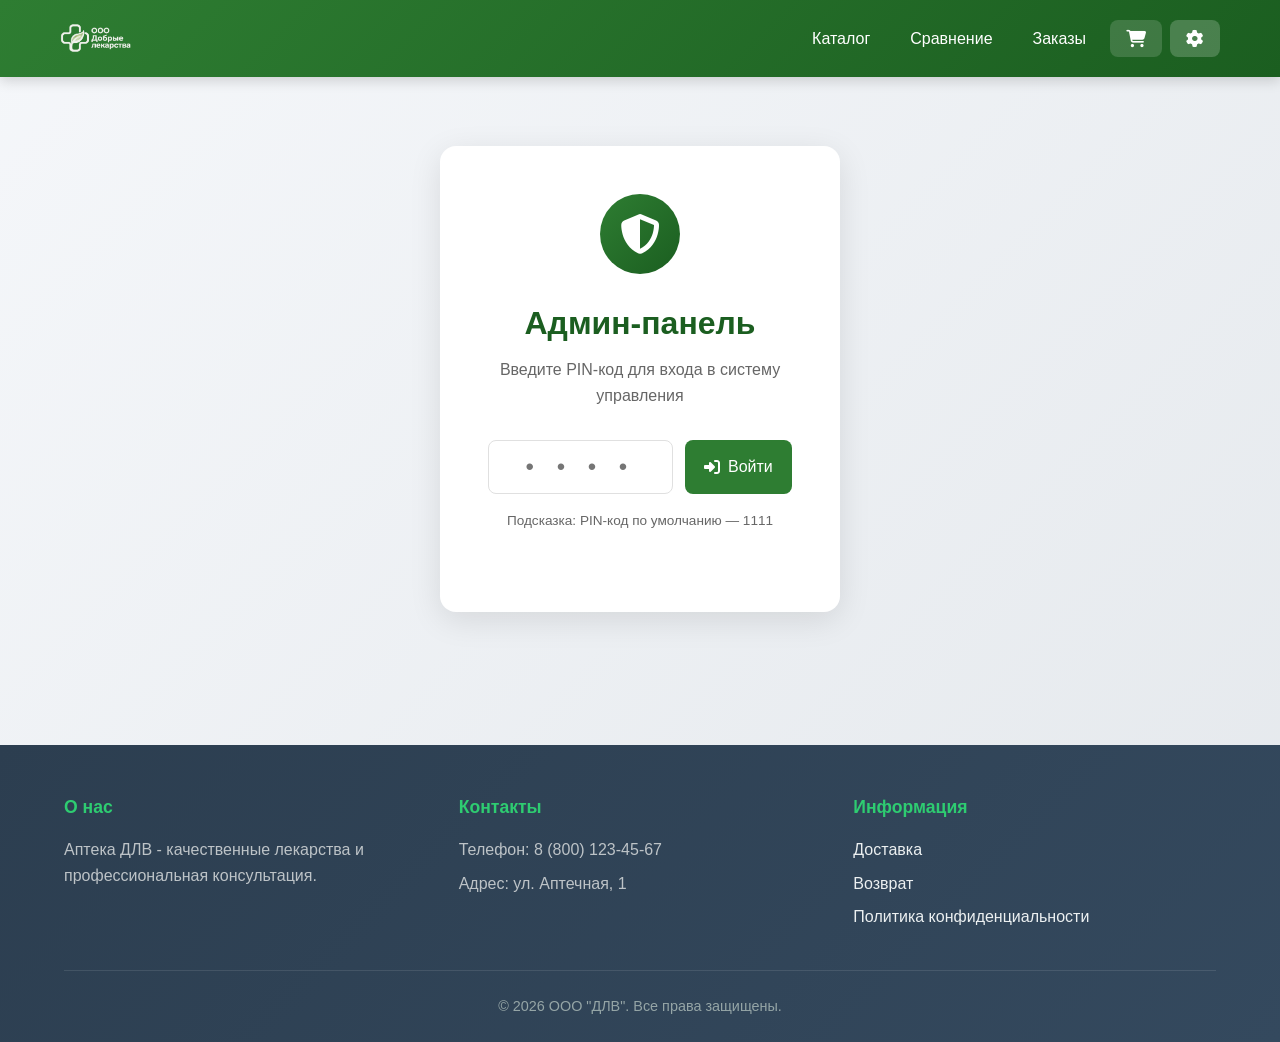
<file: admin.html>
<!DOCTYPE html>
<html lang="ru">
<head>
    <meta charset="UTF-8">
    <meta name="viewport" content="width=device-width, initial-scale=1.0">
    <title>Аптека ДЛВ - Админ-панель</title>
    <link rel="stylesheet" href="css/style.css">
    <link rel="stylesheet" href="https://cdnjs.cloudflare.com/ajax/libs/font-awesome/6.4.0/css/all.min.css">
    <script src="libs/chart.js"></script>
</head>
<body>
    <header>
        <div class="container">
            <div class="header-content">
                <a href="index.html" class="logo">
                    <img src="assets/images/logo.png" alt="Логотип Аптека ДЛВ" class="logo-image">
                </a>
                <nav>
                    <a href="index.html">Каталог</a>
                    <a href="compare.html">Сравнение</a>
                    <a href="orders.html">Заказы</a>
                    <a href="cart.html" class="cart-link">
                        <i class="fas fa-shopping-cart"></i>
                        <span id="cart-counter">0</span>
                    </a>
                    <a href="admin.html" class="active" title="Админ-панель">
                        <i class="fas fa-cog"></i>
                    </a>
                </nav>
            </div>
        </div>
    </header>

    <main>
        <div class="container">
            <div id="pin-screen" class="pin-screen">
                <div class="pin-card">
                    <div class="pin-icon">
                        <i class="fas fa-shield-alt"></i>
                    </div>
                    <h1>Админ-панель</h1>
                    <p>Введите PIN-код для входа в систему управления</p>
                    <div class="pin-input-wrapper">
                        <input type="password" id="pin-input" placeholder="• • • •" maxlength="4" autocomplete="off">
                        <button class="btn btn-primary" id="pin-submit">
                            <i class="fas fa-sign-in-alt"></i> Войти
                        </button>
                    </div>
                    <p id="pin-error" class="pin-error">
                        <i class="fas fa-exclamation-circle"></i> Неверный PIN-код
                    </p>
                    <p class="pin-hint">Подсказка: PIN-код по умолчанию — 1111</p>
                </div>
            </div>

            <div id="admin-content" style="display: none;">
                <div class="admin-header">
                    <div class="admin-title">
                        <h1><i class="fas fa-cog"></i> Панель управления</h1>
                        <p>Управление товарами, заказами и настройками</p>
                    </div>
                    <div class="admin-stats-mini">
                        <div class="stat-mini">
                            <span class="stat-value" id="stat-goods">0</span>
                            <span class="stat-label">Товаров</span>
                        </div>
                        <div class="stat-mini">
                            <span class="stat-value" id="stat-orders">0</span>
                            <span class="stat-label">Заказов</span>
                        </div>
                        <div class="stat-mini">
                            <span class="stat-value" id="stat-reviews">0</span>
                            <span class="stat-label">Отзывов</span>
                        </div>
                    </div>
                </div>

                <div class="admin-tabs">
                    <button class="admin-tab active" data-tab="goods">
                        <i class="fas fa-box"></i>
                        <span>Товары</span>
                    </button>
                    <button class="admin-tab" data-tab="orders">
                        <i class="fas fa-shopping-cart"></i>
                        <span>Заказы</span>
                    </button>
                    <button class="admin-tab" data-tab="promo">
                        <i class="fas fa-ticket-alt"></i>
                        <span>Промокоды</span>
                    </button>
                    <button class="admin-tab" data-tab="stats">
                        <i class="fas fa-chart-bar"></i>
                        <span>Статистика</span>
                    </button>
                    <button class="admin-tab" data-tab="backup">
                        <i class="fas fa-database"></i>
                        <span>Бэкап</span>
                    </button>
                </div>

                <div class="admin-panel active" id="panel-goods">
                    <div class="panel-header">
                        <h2><i class="fas fa-box"></i> Управление товарами</h2>
                        <button class="btn btn-primary" id="add-good-btn">
                            <i class="fas fa-plus"></i> Добавить товар
                        </button>
                    </div>
                    <div class="table-wrapper">
                        <table class="admin-table" id="goods-table">
                            <thead>
                                <tr>
                                    <th><i class="fas fa-hashtag"></i> ID</th>
                                    <th><i class="fas fa-box"></i> Название</th>
                                    <th><i class="fas fa-tag"></i> Категория</th>
                                    <th><i class="fas fa-ruble-sign"></i> Цена</th>
                                    <th><i class="fas fa-warehouse"></i> Остаток</th>
                                    <th><i class="fas fa-star"></i> Рейтинг</th>
                                    <th><i class="fas fa-prescription"></i> Рецепт</th>
                                    <th><i class="fas fa-cog"></i> Действия</th>
                                </tr>
                            </thead>
                            <tbody id="goods-tbody"></tbody>
                        </table>
                    </div>
                    <div id="goods-pagination" class="admin-pagination"></div>
                </div>

                <div class="admin-panel" id="panel-orders">
                    <div class="panel-header">
                        <h2><i class="fas fa-shopping-cart"></i> Управление заказами</h2>
                        <div class="panel-filters">
                            <select id="admin-order-status-filter" class="admin-select">
                                <option value="">Все статусы</option>
                                <option value="new">Новый</option>
                                <option value="processing">В обработке</option>
                                <option value="ready">Готов к выдаче</option>
                                <option value="completed">Выдан</option>
                            </select>
                        </div>
                    </div>
                    <div class="table-wrapper">
                        <table class="admin-table" id="admin-orders-table">
                            <thead>
                                <tr>
                                    <th><i class="fas fa-file-alt"></i> Номер</th>
                                    <th><i class="fas fa-calendar"></i> Дата</th>
                                    <th><i class="fas fa-user"></i> Клиент</th>
                                    <th><i class="fas fa-phone"></i> Телефон</th>
                                    <th><i class="fas fa-ruble-sign"></i> Сумма</th>
                                    <th><i class="fas fa-info-circle"></i> Статус</th>
                                    <th><i class="fas fa-comment"></i> Комментарий</th>
                                    <th><i class="fas fa-cog"></i> Действия</th>
                                </tr>
                            </thead>
                            <tbody id="admin-orders-tbody"></tbody>
                        </table>
                    </div>
                </div>

                <div class="admin-panel" id="panel-promo">
                    <div class="panel-header">
                        <h2><i class="fas fa-ticket-alt"></i> Управление промокодами</h2>
                        <button class="btn btn-primary" id="add-promo-btn">
                            <i class="fas fa-plus"></i> Добавить промокод
                        </button>
                    </div>
                    <div class="table-wrapper">
                        <table class="admin-table" id="promo-table">
                            <thead>
                                <tr>
                                    <th><i class="fas fa-ticket-alt"></i> Код</th>
                                    <th><i class="fas fa-percent"></i> Скидка</th>
                                    <th><i class="fas fa-toggle-on"></i> Статус</th>
                                    <th><i class="fas fa-cog"></i> Действия</th>
                                </tr>
                            </thead>
                            <tbody id="promo-tbody"></tbody>
                        </table>
                    </div>
                </div>

                <div class="admin-panel" id="panel-stats">
                    <div class="panel-header">
                        <h2><i class="fas fa-chart-bar"></i> Статистика продаж</h2>
                        <div class="stats-period-selector">
                            <button class="btn btn-sm active" data-period="7">7 дней</button>
                            <button class="btn btn-sm" data-period="30">30 дней</button>
                        </div>
                    </div>
                    <div class="stats-grid">
                        <div class="stat-card">
                            <div class="stat-card-icon" style="background: #E3F2FD;">
                                <i class="fas fa-shopping-cart" style="color: #1976D2;"></i>
                            </div>
                            <div class="stat-card-content">
                                <span class="stat-card-value" id="total-orders">0</span>
                                <span class="stat-card-label">Всего заказов</span>
                            </div>
                        </div>
                        <div class="stat-card">
                            <div class="stat-card-icon" style="background: #E8F5E9;">
                                <i class="fas fa-ruble-sign" style="color: #388E3C;"></i>
                            </div>
                            <div class="stat-card-content">
                                <span class="stat-card-value" id="total-sales">0 ₽</span>
                                <span class="stat-card-label">Общая выручка</span>
                            </div>
                        </div>
                        <div class="stat-card">
                            <div class="stat-card-icon" style="background: #FFF3E0;">
                                <i class="fas fa-box" style="color: #F57C00;"></i>
                            </div>
                            <div class="stat-card-content">
                                <span class="stat-card-value" id="total-goods-sold">0</span>
                                <span class="stat-card-label">Товаров продано</span>
                            </div>
                        </div>
                        <div class="stat-card">
                            <div class="stat-card-icon" style="background: #F3E5F5;">
                                <i class="fas fa-star" style="color: #7B1FA2;"></i>
                            </div>
                            <div class="stat-card-content">
                                <span class="stat-card-value" id="avg-order">0 ₽</span>
                                <span class="stat-card-label">Средний чек</span>
                            </div>
                        </div>
                    </div>
                    <div class="charts-row">
                        <div class="chart-card">
                            <h3><i class="fas fa-chart-line"></i> Продажи по дням</h3>
                            <div class="chart-wrapper">
                                <canvas id="sales-chart"></canvas>
                            </div>
                        </div>
                        <div class="chart-card">
                            <h3><i class="fas fa-chart-pie"></i> Топ-5 товаров</h3>
                            <div class="chart-wrapper">
                                <canvas id="top-goods-chart"></canvas>
                            </div>
                        </div>
                    </div>
                </div>

                <div class="admin-panel" id="panel-backup">
                    <div class="panel-header">
                        <h2><i class="fas fa-database"></i> Резервное копирование</h2>
                    </div>
                    <div class="backup-grid">
                        <div class="backup-card">
                            <div class="backup-icon">
                                <i class="fas fa-download"></i>
                            </div>
                            <h3>Экспорт данных</h3>
                            <p>Скачать все данные из localStorage в JSON-файл для безопасного хранения</p>
                            <button class="btn btn-primary" id="export-btn">
                                <i class="fas fa-download"></i> Скачать резервную копию
                            </button>
                        </div>
                        <div class="backup-card">
                            <div class="backup-icon" style="background: #FFF3E0;">
                                <i class="fas fa-upload" style="color: #F57C00;"></i>
                            </div>
                            <h3>Импорт данных</h3>
                            <p>Восстановить данные из ранее созданной резервной копии</p>
                            <div class="file-upload-wrapper">
                                <input type="file" id="import-file" accept=".json">
                            </div>
                            <button class="btn btn-secondary" id="import-btn">
                                <i class="fas fa-upload"></i> Восстановить из файла
                            </button>
                        </div>
                        <div class="backup-card danger-zone">
                            <div class="backup-icon" style="background: #FFEBEE;">
                                <i class="fas fa-exclamation-triangle" style="color: #D32F2F;"></i>
                            </div>
                            <h3>Сброс данных</h3>
                            <p>Удалить все текущие данные и загрузить демо-данные. Внимание: это действие необратимо!</p>
                            <button class="btn btn-danger" id="reset-data-btn">
                                <i class="fas fa-trash"></i> Сбросить все данные
                            </button>
                        </div>
                    </div>
                </div>
            </div>
        </div>
    </main>

    <div class="modal" id="good-modal">
        <div class="modal-content modal-lg good-modal-compact">
            <div class="modal-header">
                <h2 id="good-modal-title"><i class="fas fa-plus"></i> Добавить товар</h2>
                <button class="modal-close" onclick="closeGoodModal()">&times;</button>
            </div>
            <form id="good-form" class="good-form-compact">
                <input type="hidden" id="good-edit-id">
                <div class="form-grid-compact">
                    <div class="form-group">
                        <label for="good-name"><i class="fas fa-box"></i> Название *</label>
                        <input type="text" id="good-name" required placeholder="Например: Нурофен">
                    </div>
                    <div class="form-group">
                        <label for="good-substance"><i class="fas fa-flask"></i> Вещество</label>
                        <input type="text" id="good-substance" placeholder="Например: Ибупрофен">
                    </div>
                    <div class="form-group">
                        <label for="good-category"><i class="fas fa-tag"></i> Категория *</label>
                        <select id="good-category" required>
                            <option value="Обезболивающие">Обезболивающие</option>
                            <option value="Антибиотики">Антибиотики</option>
                            <option value="Пищеварение">Пищеварение</option>
                            <option value="Витамины">Витамины</option>
                            <option value="Успокоительные">Успокоительные</option>
                        </select>
                    </div>
                    <div class="form-group">
                        <label for="good-price"><i class="fas fa-ruble-sign"></i> Цена *</label>
                        <input type="number" id="good-price" min="0" required placeholder="0">
                    </div>
                    <div class="form-group">
                        <label for="good-stock"><i class="fas fa-warehouse"></i> Остаток *</label>
                        <input type="number" id="good-stock" min="0" required placeholder="0">
                    </div>
                    <div class="form-group">
                        <label for="good-prescription"><i class="fas fa-prescription"></i> По рецепту</label>
                        <select id="good-prescription">
                            <option value="false">Нет</option>
                            <option value="true">Да</option>
                        </select>
                    </div>
                </div>
                <div class="form-row-compact">
                    <div class="form-group">
                        <label for="good-image"><i class="fas fa-image"></i> URL изображения</label>
                        <input type="text" id="good-image" placeholder="assets/images/нурофен.png">
                    </div>
                </div>
                <div class="form-group">
                    <label for="good-description"><i class="fas fa-align-left"></i> Описание</label>
                    <textarea id="good-description" rows="2" placeholder="Описание товара..."></textarea>
                </div>
                <div class="form-actions-compact">
                    <button type="button" class="btn btn-outline btn-sm" onclick="closeGoodModal()">Отмена</button>
                    <button type="submit" class="btn btn-primary btn-sm">
                        <i class="fas fa-save"></i> Сохранить
                    </button>
                </div>
            </form>
        </div>
    </div>

    <div class="modal" id="promo-modal">
        <div class="modal-content" style="max-width: 450px;">
            <div class="modal-header">
                <h2 id="promo-modal-title"><i class="fas fa-ticket-alt"></i> Добавить промокод</h2>
                <button class="modal-close" onclick="closePromoModal()">&times;</button>
            </div>
            <form id="promo-form">
                <input type="hidden" id="promo-edit-code">
                <div class="form-group">
                    <label for="promo-code"><i class="fas fa-tag"></i> Код *</label>
                    <input type="text" id="promo-code" required placeholder="PROMO10" style="text-transform: uppercase;">
                </div>
                <div class="form-group">
                    <label for="promo-discount"><i class="fas fa-percent"></i> Скидка (%) *</label>
                    <input type="number" id="promo-discount" min="1" max="99" required placeholder="10">
                </div>
                <div class="form-group">
                    <label for="promo-active"><i class="fas fa-toggle-on"></i> Активен</label>
                    <select id="promo-active">
                        <option value="true">Да</option>
                        <option value="false">Нет</option>
                    </select>
                </div>
                <div class="form-actions">
                    <button type="button" class="btn btn-outline" onclick="closePromoModal()">Отмена</button>
                    <button type="submit" class="btn btn-primary">
                        <i class="fas fa-save"></i> Сохранить
                    </button>
                </div>
            </form>
        </div>
    </div>

    <div class="modal" id="order-comment-modal">
        <div class="modal-content" style="max-width: 500px;">
            <div class="modal-header">
                <h2><i class="fas fa-comment"></i> Комментарий к заказу</h2>
                <button class="modal-close" onclick="closeOrderCommentModal()">&times;</button>
            </div>
            <form id="order-comment-form">
                <input type="hidden" id="comment-order-id">
                <div class="form-group">
                    <label for="order-comment"><i class="fas fa-edit"></i> Комментарий менеджера</label>
                    <textarea id="order-comment" rows="4" placeholder="Введите комментарий..."></textarea>
                </div>
                <div class="form-actions">
                    <button type="button" class="btn btn-outline" onclick="closeOrderCommentModal()">Отмена</button>
                    <button type="submit" class="btn btn-primary">
                        <i class="fas fa-save"></i> Сохранить
                    </button>
                </div>
            </form>
        </div>
    </div>

    <div class="modal" id="order-view-modal">
        <div class="modal-content modal-lg">
            <div class="modal-header">
                <h2 id="order-view-title"><i class="fas fa-file-alt"></i> Детали заказа</h2>
                <button class="modal-close" onclick="closeOrderViewModal()">&times;</button>
            </div>
            <div class="modal-body">
                <div id="order-view-content"></div>
            </div>
        </div>
    </div>

    <footer>
        <div class="container">
            <div class="footer-content">
                <div class="footer-section">
                    <h4>О нас</h4>
                    <p>Аптека ДЛВ - качественные лекарства и профессиональная консультация.</p>
                </div>
                <div class="footer-section">
                    <h4>Контакты</h4>
                    <p>Телефон: 8 (800) 123-45-67</p>
                    <p>Адрес: ул. Аптечная, 1</p>
                </div>
                <div class="footer-section">
                    <h4>Информация</h4>
                    <a href="#">Доставка</a>
                    <a href="#">Возврат</a>
                    <a href="#">Политика конфиденциальности</a>
                </div>
            </div>
            <div class="footer-bottom">
                <p>&copy; 2026 ООО "ДЛВ". Все права защищены.</p>
            </div>
        </div>
    </footer>

    <script src="js/common.js"></script>
    <script src="js/admin.js"></script>
</body>
</html>
</file>
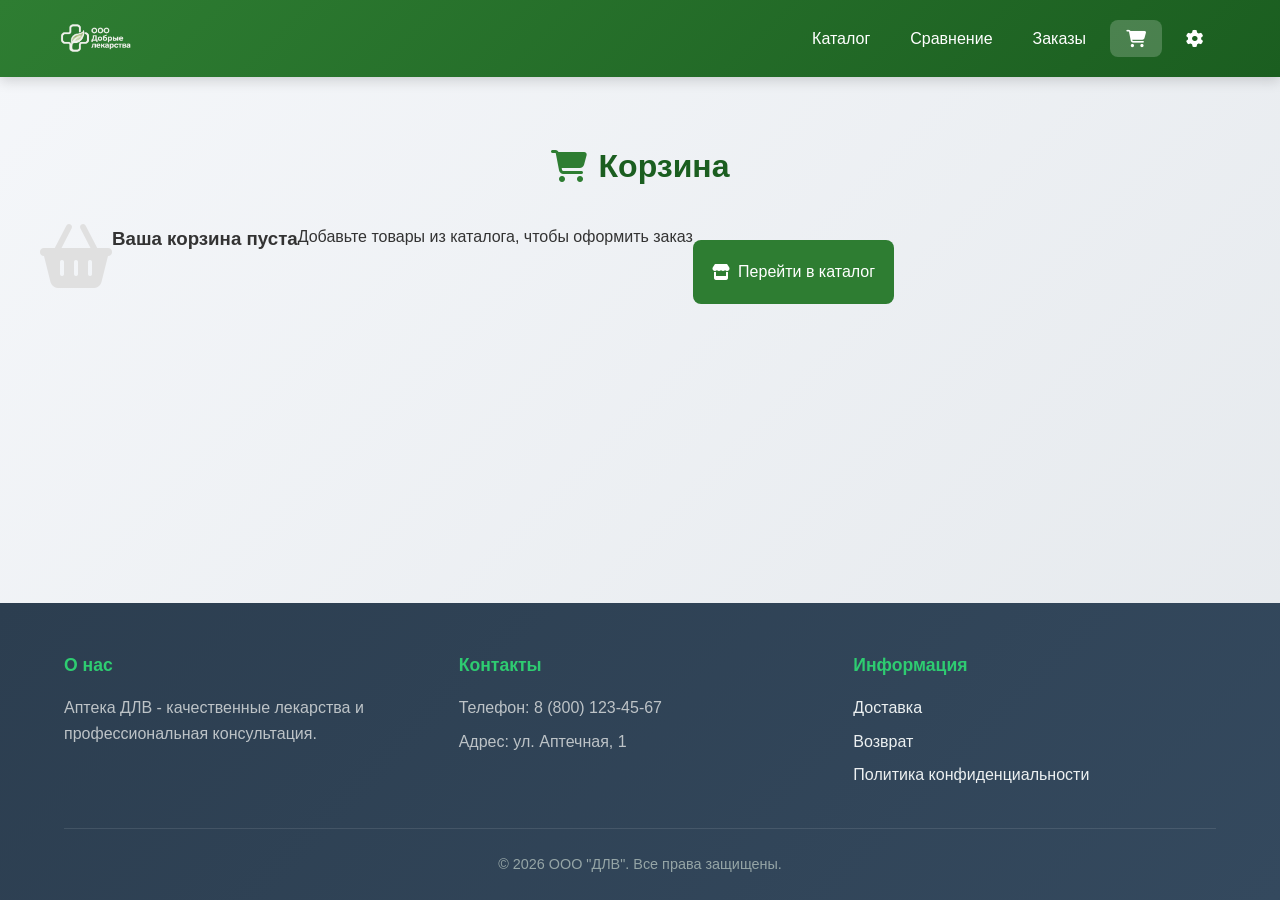
<file: cart.html>
<!DOCTYPE html>
<html lang="ru">
<head>
    <meta charset="UTF-8">
    <meta name="viewport" content="width=device-width, initial-scale=1.0">
    <title>Аптека ДЛВ - Корзина</title>
    <link rel="stylesheet" href="css/style.css">
    <link rel="stylesheet" href="https://cdnjs.cloudflare.com/ajax/libs/font-awesome/6.4.0/css/all.min.css">
</head>
<body>
    <header>
        <div class="container">
            <div class="header-content">
                <a href="index.html" class="logo">
                    <img src="assets/images/logo.png" alt="Логотип Аптека ДЛВ" class="logo-image">
                </a>
                <nav>
                    <a href="index.html">Каталог</a>
                    <a href="compare.html">Сравнение</a>
                    <a href="orders.html">Заказы</a>
                    <a href="cart.html" class="cart-link active">
                        <i class="fas fa-shopping-cart"></i>
                        <span id="cart-counter">0</span>
                    </a>
                    <a href="admin.html" title="Админ-панель">
                        <i class="fas fa-cog"></i>
                    </a>
                </nav>
            </div>
        </div>
    </header>

    <main>
        <div class="container cart-page">
            <div class="page-header">
                <h1><i class="fas fa-shopping-cart"></i> Корзина</h1>
                <p class="page-subtitle" id="cart-items-count"></p>
            </div>
            
            <div id="cart-empty" class="empty-state" style="display: none;">
                <i class="fas fa-shopping-basket" style="font-size: 4rem; color: var(--border-color); margin-bottom: 1rem;"></i>
                <h3>Ваша корзина пуста</h3>
                <p>Добавьте товары из каталога, чтобы оформить заказ</p>
                <a href="index.html" class="btn btn-primary" style="margin-top: 1rem;">
                    <i class="fas fa-store"></i> Перейти в каталог
                </a>
            </div>

            <div id="cart-content" style="display: none;">
                <div class="cart-layout">
                    <div class="cart-main">
                        <div class="cart-header-bar">
                            <h2><i class="fas fa-list"></i> Товары</h2>
                            <button class="btn btn-sm btn-danger-outline" id="clear-cart-btn">
                                <i class="fas fa-trash"></i> Очистить
                            </button>
                        </div>
                        
                        <div id="cart-items" class="cart-items-list"></div>
                        
                        <div class="cart-continue">
                            <a href="index.html" class="btn btn-outline">
                                <i class="fas fa-arrow-left"></i> Продолжить покупки
                            </a>
                        </div>
                    </div>
                    
                    <div class="cart-sidebar">
                        <div class="cart-summary-card">
                            <h3><i class="fas fa-receipt"></i> Итого</h3>
                            
                            <div class="promo-section">
                                <label><i class="fas fa-tag"></i> Промокод</label>
                                <div class="promo-input-group">
                                    <input type="text" id="promo-input" placeholder="Введите код">
                                    <button class="btn btn-sm btn-primary" id="apply-promo">
                                        <i class="fas fa-check"></i>
                                    </button>
                                </div>
                                <div id="promo-applied" class="promo-applied" style="display: none;">
                                    <span class="promo-badge">
                                        <i class="fas fa-check-circle"></i>
                                        <span id="promo-text"></span>
                                    </span>
                                    <button class="btn-remove-promo" id="remove-promo">
                                        <i class="fas fa-times"></i>
                                    </button>
                                </div>
                            </div>
                            
                            <div class="summary-rows">
                                <div class="summary-row">
                                    <span>Товары (<span id="items-count">0</span> шт.)</span>
                                    <span id="subtotal">0 ₽</span>
                                </div>
                                <div id="discount-row" class="summary-row discount" style="display: none;">
                                    <span>Скидка</span>
                                    <span id="discount-amount">-0 ₽</span>
                                </div>
                                <div class="summary-divider"></div>
                                <div class="summary-row total">
                                    <span>К оплате</span>
                                    <span id="cart-total">0 ₽</span>
                                </div>
                            </div>
                        </div>
                        
                        <div class="order-form-card">
                            <h3><i class="fas fa-clipboard-check"></i> Оформление</h3>
                            
                            <form id="order-form">
                                <div class="form-group">
                                    <label for="customer-name">
                                        <i class="fas fa-user"></i> ФИО *
                                    </label>
                                    <input type="text" id="customer-name" placeholder="Иванов Иван Иванович" required>
                                </div>
                                
                                <div class="form-group">
                                    <label for="customer-phone">
                                        <i class="fas fa-phone"></i> Телефон *
                                    </label>
                                    <input type="tel" id="customer-phone" placeholder="+7 (___) ___-__-__" required>
                                </div>
                                
                                <div class="form-group">
                                    <label><i class="fas fa-truck"></i> Способ получения *</label>
                                    <div class="delivery-options">
                                        <label class="delivery-option active">
                                            <input type="radio" name="delivery" value="delivery" checked>
                                            <i class="fas fa-truck"></i>
                                            <span>Доставка</span>
                                        </label>
                                        <label class="delivery-option">
                                            <input type="radio" name="delivery" value="pickup">
                                            <i class="fas fa-store"></i>
                                            <span>Самовывоз</span>
                                        </label>
                                    </div>
                                </div>
                                
                                <div class="form-group" id="address-group">
                                    <label for="customer-address">
                                        <i class="fas fa-map-marker-alt"></i> Адрес *
                                    </label>
                                    <input type="text" id="customer-address" placeholder="г. Москва, ул. Ленина, д. 1">
                                </div>
                                
                                <div class="form-group">
                                    <label for="customer-comment">
                                        <i class="fas fa-comment"></i> Комментарий
                                    </label>
                                    <textarea id="customer-comment" rows="2" placeholder="Дополнительные пожелания..."></textarea>
                                </div>
                                
                                <button type="submit" class="btn btn-primary btn-lg btn-block" id="place-order">
                                    <i class="fas fa-check-circle"></i> Оформить заказ
                                </button>
                            </form>
                        </div>
                    </div>
                </div>
            </div>
        </div>
    </main>

    <div class="modal" id="confirm-clear-modal">
        <div class="modal-content" style="max-width: 400px;">
            <div class="modal-header">
                <h2><i class="fas fa-exclamation-triangle" style="color: var(--danger-color);"></i> Очистить корзину?</h2>
                <button class="modal-close" onclick="closeClearModal()">&times;</button>
            </div>
            <p style="margin-bottom: 1.5rem;">Вы уверены, что хотите удалить все товары из корзины?</p>
            <div style="display: flex; gap: 1rem; justify-content: flex-end;">
                <button class="btn btn-outline" onclick="closeClearModal()">Отмена</button>
                <button class="btn btn-danger" onclick="confirmClearCart()">
                    <i class="fas fa-trash"></i> Очистить
                </button>
            </div>
        </div>
    </div>

    <div class="modal" id="order-success-modal">
        <div class="modal-content" style="max-width: 450px;">
            <div class="modal-header" style="background: linear-gradient(135deg, #E8F5E9 0%, #C8E6C9 100%);">
                <h2 style="display: flex; align-items: center; gap: 0.5rem;">
                    <i class="fas fa-check-circle" style="color: var(--success-color);"></i>
                    Заказ оформлен!
                </h2>
                <button class="modal-close" onclick="closeSuccessModal()">&times;</button>
            </div>
            <div class="modal-body" style="text-align: center; padding: 2rem;">
                <div class="success-icon">
                    <i class="fas fa-check-circle" style="font-size: 4rem; color: var(--success-color);"></i>
                </div>
                <h3 style="margin: 1rem 0 0.5rem;">Спасибо за заказ!</h3>
                <p style="color: var(--text-secondary); margin-bottom: 1.5rem;">Ваш заказ успешно оформлен и передан в обработку</p>
                
                <div class="order-success-info">
                    <div class="success-info-row">
                        <span class="success-label">Номер заказа:</span>
                        <span class="success-value" id="success-order-id">ORD-XXX</span>
                    </div>
                    <div class="success-info-row">
                        <span class="success-label">Сумма:</span>
                        <span class="success-value" id="success-order-total">0 ₽</span>
                    </div>
                </div>
                
                <div style="margin-top: 1.5rem; display: flex; gap: 0.75rem; justify-content: center;">
                    <button class="btn btn-outline" onclick="closeSuccessModal()">
                        <i class="fas fa-clipboard-list"></i> Мои заказы
                    </button>
                    <a href="index.html" class="btn btn-primary">
                        <i class="fas fa-store"></i> В каталог
                    </a>
                </div>
            </div>
        </div>
    </div>

    <footer>
        <div class="container">
            <div class="footer-content">
                <div class="footer-section">
                    <h4>О нас</h4>
                    <p>Аптека ДЛВ - качественные лекарства и профессиональная консультация.</p>
                </div>
                <div class="footer-section">
                    <h4>Контакты</h4>
                    <p>Телефон: 8 (800) 123-45-67</p>
                    <p>Адрес: ул. Аптечная, 1</p>
                </div>
                <div class="footer-section">
                    <h4>Информация</h4>
                    <a href="#">Доставка</a>
                    <a href="#">Возврат</a>
                    <a href="#">Политика конфиденциальности</a>
                </div>
            </div>
            <div class="footer-bottom">
                <p>&copy; 2026 ООО "ДЛВ". Все права защищены.</p>
            </div>
        </div>
    </footer>

    <script src="js/common.js"></script>
    <script src="js/cart.js"></script>
</body>
</html>
</file>
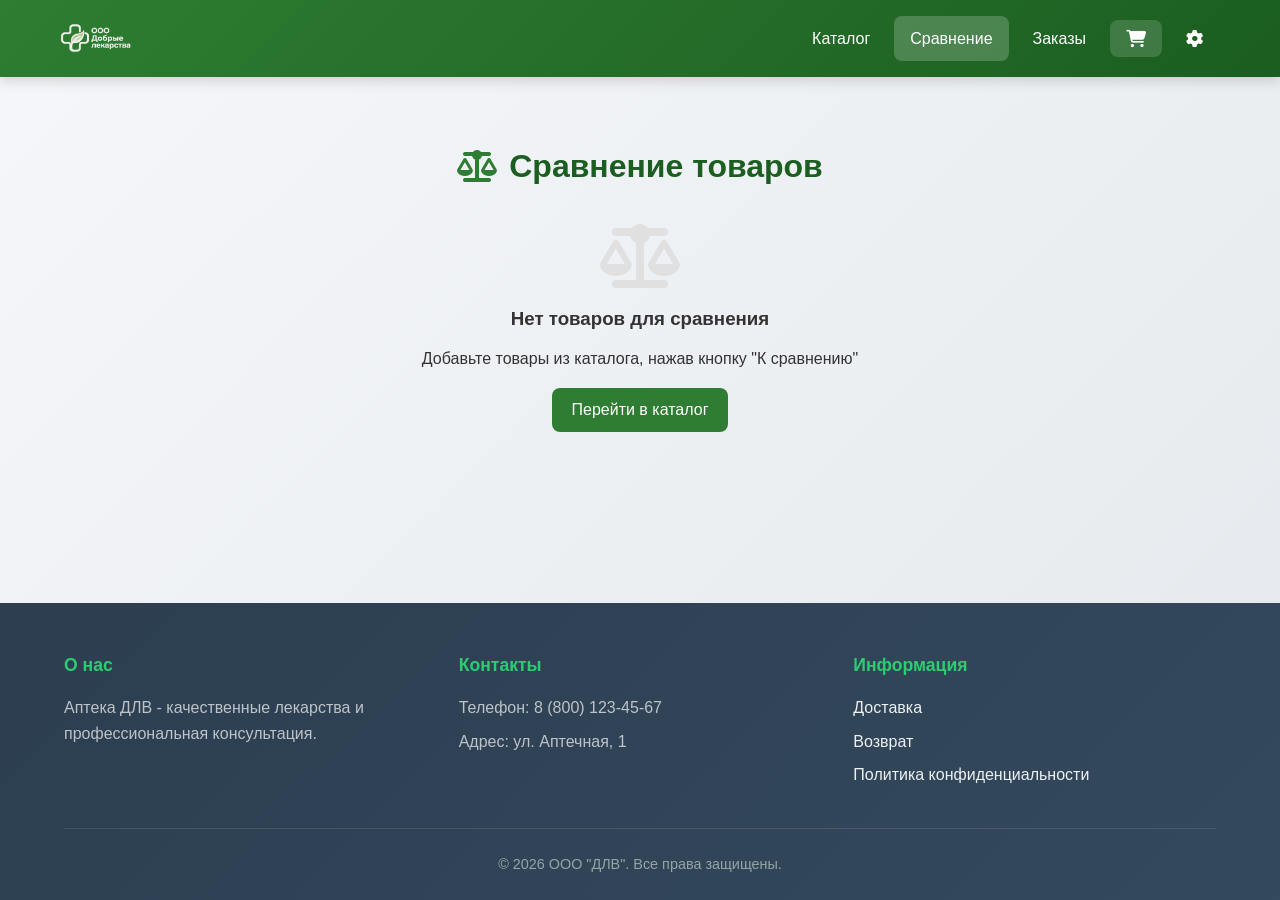
<file: compare.html>
<!DOCTYPE html>
<html lang="ru">
<head>
    <meta charset="UTF-8">
    <meta name="viewport" content="width=device-width, initial-scale=1.0">
    <title>Аптека ДЛВ - Сравнение товаров</title>
    <link rel="stylesheet" href="css/style.css">
    <link rel="stylesheet" href="https://cdnjs.cloudflare.com/ajax/libs/font-awesome/6.4.0/css/all.min.css">
</head>
<body>
    <header>
        <div class="container">
            <div class="header-content">
                <a href="index.html" class="logo">
                    <img src="assets/images/logo.png" alt="Логотип Аптека ДЛВ" class="logo-image">
                </a>
                <nav>
                    <a href="index.html">Каталог</a>
                    <a href="compare.html" class="active">Сравнение</a>
                    <a href="orders.html">Заказы</a>
                    <a href="cart.html" class="cart-link">
                        <i class="fas fa-shopping-cart"></i>
                        <span id="cart-counter">0</span>
                    </a>
                    <a href="admin.html" title="Админ-панель">
                        <i class="fas fa-cog"></i>
                    </a>
                </nav>
            </div>
        </div>
    </header>

    <main>
        <div class="container compare-page">
            <h1><i class="fas fa-balance-scale"></i> Сравнение товаров</h1>

            <div id="compare-empty" class="empty-state" style="display: none;">
                <i class="fas fa-balance-scale" style="font-size: 4rem; color: var(--border-color); margin-bottom: 1rem;"></i>
                <h3>Нет товаров для сравнения</h3>
                <p>Добавьте товары из каталога, нажав кнопку "К сравнению"</p>
                <a href="index.html" class="btn btn-primary" style="margin-top: 1rem;">Перейти в каталог</a>
            </div>

            <div id="compare-content" style="display: none;">
                <div class="compare-table-wrapper">
                    <table class="compare-table" id="compare-table">
                        <tbody id="compare-tbody"></tbody>
                    </table>
                </div>
                <div style="margin-top: 1.5rem; text-align: center;">
                    <button class="btn btn-danger" id="clear-compare-btn">
                        <i class="fas fa-trash-alt"></i> Очистить сравнение
                    </button>
                </div>
            </div>
        </div>
    </main>

    <footer>
        <div class="container">
            <div class="footer-content">
                <div class="footer-section">
                    <h4>О нас</h4>
                    <p>Аптека ДЛВ - качественные лекарства и профессиональная консультация.</p>
                </div>
                <div class="footer-section">
                    <h4>Контакты</h4>
                    <p>Телефон: 8 (800) 123-45-67</p>
                    <p>Адрес: ул. Аптечная, 1</p>
                </div>
                <div class="footer-section">
                    <h4>Информация</h4>
                    <a href="#">Доставка</a>
                    <a href="#">Возврат</a>
                    <a href="#">Политика конфиденциальности</a>
                </div>
            </div>
            <div class="footer-bottom">
                <p>&copy; 2026 ООО "ДЛВ". Все права защищены.</p>
            </div>
        </div>
    </footer>

    <script src="js/common.js"></script>
    <script src="js/compare.js"></script>
</body>
</html>
</file>
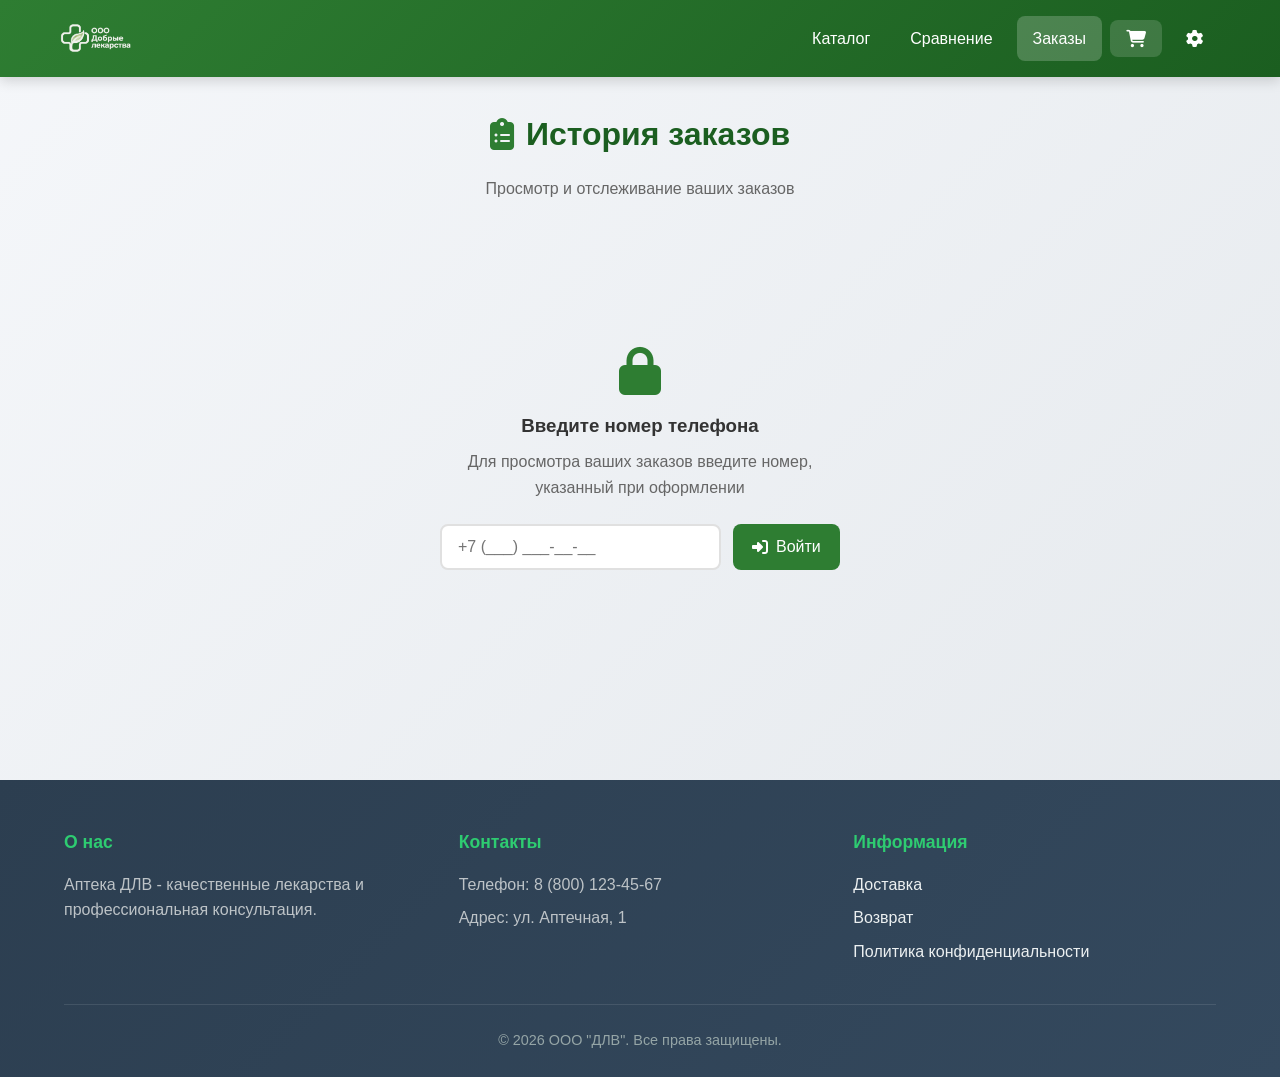
<file: orders.html>
<!DOCTYPE html>
<html lang="ru">
<head>
    <meta charset="UTF-8">
    <meta name="viewport" content="width=device-width, initial-scale=1.0">
    <title>Аптека ДЛВ - История заказов</title>
    <link rel="stylesheet" href="css/style.css">
    <link rel="stylesheet" href="https://cdnjs.cloudflare.com/ajax/libs/font-awesome/6.4.0/css/all.min.css">
</head>
<body>
    <header>
        <div class="container">
            <div class="header-content">
                <a href="index.html" class="logo">
                    <img src="assets/images/logo.png" alt="Логотип Аптека ДЛВ" class="logo-image">
                </a>
                <nav>
                    <a href="index.html">Каталог</a>
                    <a href="compare.html">Сравнение</a>
                    <a href="orders.html" class="active">Заказы</a>
                    <a href="cart.html" class="cart-link">
                        <i class="fas fa-shopping-cart"></i>
                        <span id="cart-counter">0</span>
                    </a>
                    <a href="admin.html" title="Админ-панель">
                        <i class="fas fa-cog"></i>
                    </a>
                </nav>
            </div>
        </div>
    </header>

    <main>
        <div class="container">
            <div class="page-header">
                <h1><i class="fas fa-clipboard-list"></i> История заказов</h1>
                <p class="page-subtitle">Просмотр и отслеживание ваших заказов</p>
            </div>

            <div id="phone-auth-section" class="phone-auth-card">
                <i class="fas fa-lock" style="font-size: 3rem; color: var(--primary-color); margin-bottom: 1rem;"></i>
                <h3>Введите номер телефона</h3>
                <p>Для просмотра ваших заказов введите номер, указанный при оформлении</p>
                <div class="phone-input-group">
                    <input type="tel" id="auth-phone" placeholder="+7 (___) ___-__-__" maxlength="18">
                    <button class="btn btn-primary" id="auth-submit">
                        <i class="fas fa-sign-in-alt"></i> Войти
                    </button>
                </div>
            </div>

            <div id="orders-section" style="display: none;">
                <div class="orders-header-bar">
                    <div class="current-user">
                        <i class="fas fa-user-circle"></i>
                        <span id="current-user-phone"></span>
                    </div>
                    <button class="btn btn-sm btn-outline" id="logout-btn">
                        <i class="fas fa-sign-out-alt"></i> Выйти
                    </button>
                </div>

                <div class="orders-filters">
                    <div class="filter-buttons">
                        <button class="btn btn-sm filter-btn active" data-status="">
                            <i class="fas fa-list"></i> Все
                        </button>
                        <button class="btn btn-sm filter-btn" data-status="new">
                            <i class="fas fa-clock"></i> Новые
                        </button>
                        <button class="btn btn-sm filter-btn" data-status="processing">
                            <i class="fas fa-spinner"></i> В обработке
                        </button>
                        <button class="btn btn-sm filter-btn" data-status="ready">
                            <i class="fas fa-check"></i> Готовы
                        </button>
                        <button class="btn btn-sm filter-btn" data-status="completed">
                            <i class="fas fa-check-double"></i> Выданные
                        </button>
                    </div>
                </div>

                <div id="orders-empty" class="empty-state" style="display: none; display: flex;
                align-items: center;
                flex-direction: column;
                margin-top: 1rem;">
                    <i class="fas fa-box-open" style="color: var(--primary-color);"></i>
                    <h3>У вас пока нет заказов</h3>
                    <p>Оформите первый заказ в нашем каталоге</p>
                    <a href="index.html" class="btn btn-primary" style="margin-top: 1rem;">
                        <i class="fas fa-store"></i> Перейти в каталог
                    </a>
                </div>

                <div id="orders-list" class="orders-list"></div>
                
                <div id="no-results" class="empty-state" style="display: none;">
                    <i class="fas fa-search" style="color: var(--text-secondary);"></i>
                    <h3>Ничего не найдено</h3>
                    <p>Попробуйте изменить параметры поиска</p>
                </div>
            </div>
        </div>
    </main>

    <div class="modal" id="order-detail-modal">
        <div class="modal-content modal-lg">
            <div class="modal-header">
                <h2 id="modal-order-title">
                    <i class="fas fa-file-alt" style="color: var(--primary-color);"></i>
                    Детали заказа
                </h2>
                <button class="modal-close" onclick="closeOrderModal()">&times;</button>
            </div>
            <div class="modal-body">
                <div id="modal-order-body"></div>
            </div>
        </div>
    </div>

    <footer>
        <div class="container">
            <div class="footer-content">
                <div class="footer-section">
                    <h4>О нас</h4>
                    <p>Аптека ДЛВ - качественные лекарства и профессиональная консультация.</p>
                </div>
                <div class="footer-section">
                    <h4>Контакты</h4>
                    <p>Телефон: 8 (800) 123-45-67</p>
                    <p>Адрес: ул. Аптечная, 1</p>
                </div>
                <div class="footer-section">
                    <h4>Информация</h4>
                    <a href="#">Доставка</a>
                    <a href="#">Возврат</a>
                    <a href="#">Политика конфиденциальности</a>
                </div>
            </div>
            <div class="footer-bottom">
                <p>&copy; 2026 ООО "ДЛВ". Все права защищены.</p>
            </div>
        </div>
    </footer>

    <script src="js/common.js"></script>
    <script src="js/orders.js"></script>
</body>
</html>
</file>
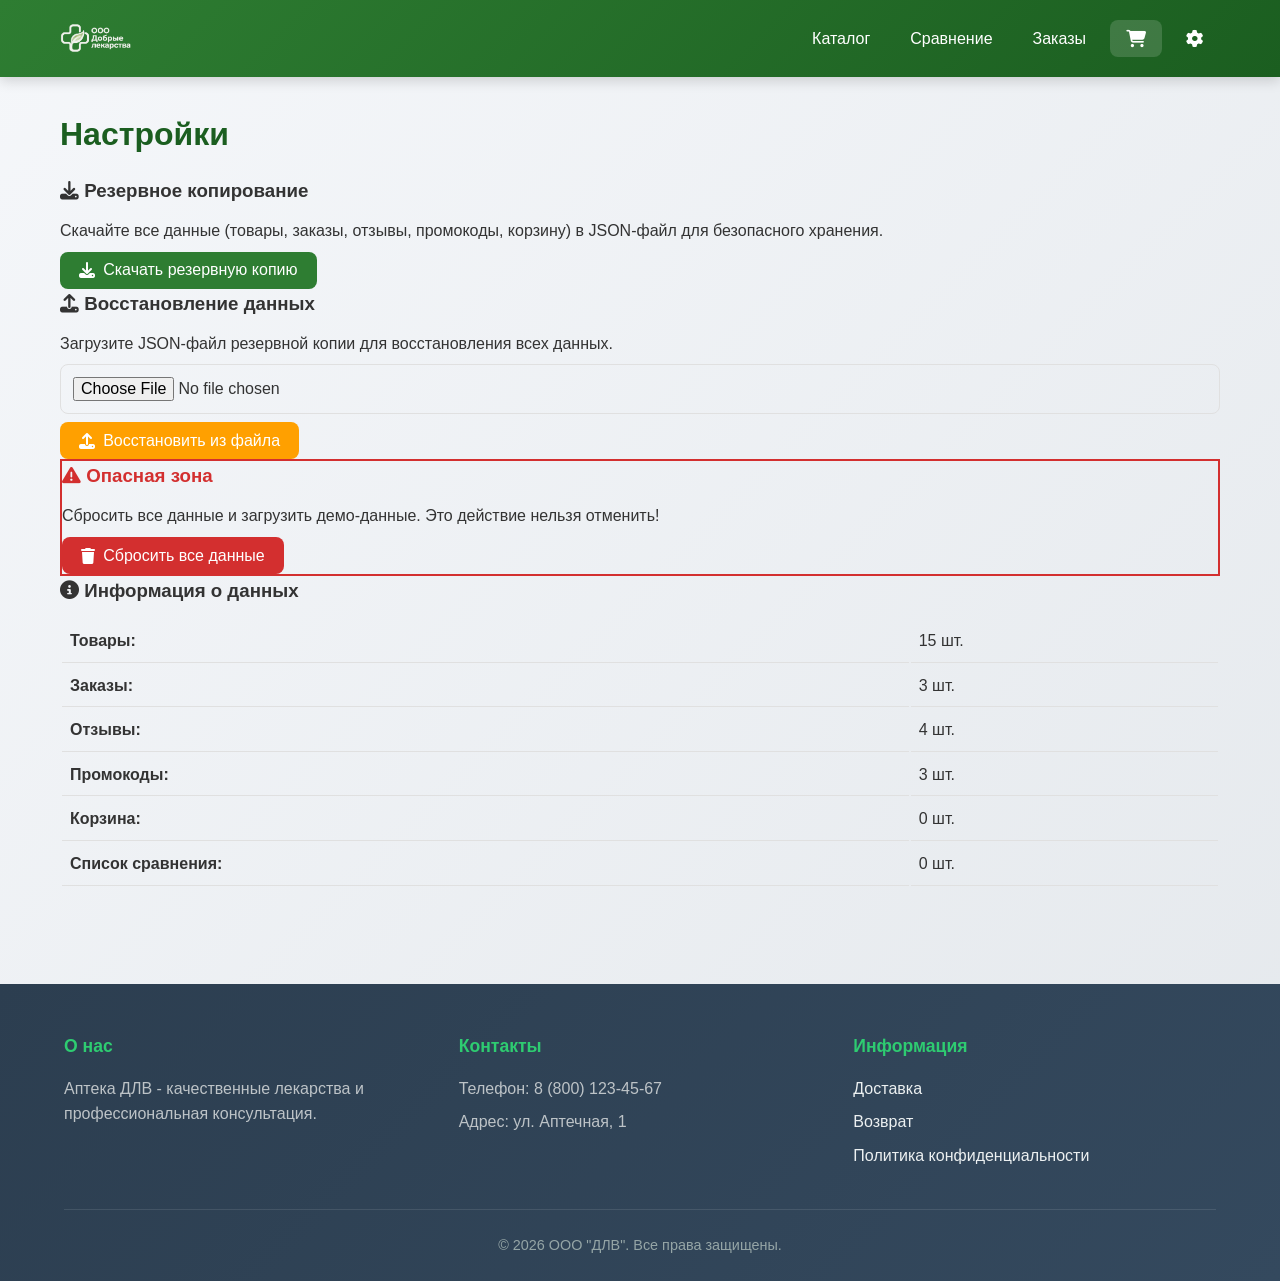
<file: settings.html>
<!DOCTYPE html>
<html lang="ru">
<head>
    <meta charset="UTF-8">
    <meta name="viewport" content="width=device-width, initial-scale=1.0">
    <title>Аптека ДЛВ - Настройки</title>
    <link rel="stylesheet" href="css/style.css">
    <link rel="stylesheet" href="https://cdnjs.cloudflare.com/ajax/libs/font-awesome/6.4.0/css/all.min.css">
</head>
<body>
    <header>
        <div class="container">
            <div class="header-content">
                <a href="index.html" class="logo">
                    <img src="assets/images/logo.png" alt="Логотип Аптека ДЛВ" class="logo-image">
                </a>
                <nav>
                    <a href="index.html">Каталог</a>
                    <a href="compare.html">Сравнение</a>
                    <a href="orders.html">Заказы</a>
                    <a href="cart.html" class="cart-link">
                        <i class="fas fa-shopping-cart"></i>
                        <span id="cart-counter">0</span>
                    </a>
                    <a href="admin.html" title="Админ-панель">
                        <i class="fas fa-cog"></i>
                    </a>
                </nav>
            </div>
        </div>
    </header>

    <main>
        <div class="container">
            <h1>Настройки</h1>

            <div class="settings-section">
                <h3><i class="fas fa-download"></i> Резервное копирование</h3>
                <p>Скачайте все данные (товары, заказы, отзывы, промокоды, корзину) в JSON-файл для безопасного хранения.</p>
                <button class="btn btn-primary" id="export-btn" style="margin-top: 0.5rem;">
                    <i class="fas fa-download"></i> Скачать резервную копию
                </button>
            </div>

            <div class="settings-section">
                <h3><i class="fas fa-upload"></i> Восстановление данных</h3>
                <p>Загрузите JSON-файл резервной копии для восстановления всех данных.</p>
                <input type="file" id="import-file" accept=".json" style="margin-top: 0.5rem;">
                <button class="btn btn-secondary" id="import-btn" style="margin-top: 0.5rem;">
                    <i class="fas fa-upload"></i> Восстановить из файла
                </button>
            </div>

            <div class="settings-section" style="border: 2px solid var(--danger-color);">
                <h3 style="color: var(--danger-color);"><i class="fas fa-exclamation-triangle"></i> Опасная зона</h3>
                <p>Сбросить все данные и загрузить демо-данные. Это действие нельзя отменить!</p>
                <button class="btn btn-danger" id="reset-btn" style="margin-top: 0.5rem;">
                    <i class="fas fa-trash"></i> Сбросить все данные
                </button>
            </div>

            <div class="settings-section">
                <h3><i class="fas fa-info-circle"></i> Информация о данных</h3>
                <div id="storage-info"></div>
            </div>
        </div>
    </main>

    <footer>
        <div class="container">
            <div class="footer-content">
                <div class="footer-section">
                    <h4>О нас</h4>
                    <p>Аптека ДЛВ - качественные лекарства и профессиональная консультация.</p>
                </div>
                <div class="footer-section">
                    <h4>Контакты</h4>
                    <p>Телефон: 8 (800) 123-45-67</p>
                    <p>Адрес: ул. Аптечная, 1</p>
                </div>
                <div class="footer-section">
                    <h4>Информация</h4>
                    <a href="#">Доставка</a>
                    <a href="#">Возврат</a>
                    <a href="#">Политика конфиденциальности</a>
                </div>
            </div>
            <div class="footer-bottom">
                <p>&copy; 2026 ООО "ДЛВ". Все права защищены.</p>
            </div>
        </div>
    </footer>

    <script src="js/common.js"></script>
    <script src="js/settings.js"></script>
</body>
</html>
</file>
<file: css/style.css>
* {
    margin: 0;
    padding: 0;
    box-sizing: border-box;
}

:root {
    --primary-color: #2E7D32;
    --primary-light: #4CAF50;
    --primary-dark: #1B5E20;
    --secondary-color: #FFA000;
    --danger-color: #D32F2F;
    --warning-color: #F57C00;
    --light-gray: #F5F5F5;
    --border-color: #E0E0E0;
    --text-color: #333;
    --text-secondary: #666;
    --shadow: 0 2px 8px rgba(0,0,0,0.1);
    --radius: 8px;
}

body {
    font-family: -apple-system, BlinkMacSystemFont, 'Segoe UI', Roboto, Oxygen, Ubuntu, sans-serif;
    line-height: 1.6;
    color: var(--text-color);
    background: linear-gradient(135deg, #f5f7fa 0%, #e4e8ec 100%);
    min-height: 100vh;
    display: flex;
    flex-direction: column;
}

.container {
    max-width: 1200px;
    margin: 0 auto;
    padding: 0 20px;
    width: 100%;
}

header {
    background: linear-gradient(135deg, var(--primary-color) 0%, var(--primary-dark) 100%);
    color: white;
    padding: 1rem 0;
    box-shadow: 0 4px 12px rgba(0,0,0,0.15);
    position: sticky;
    top: 0;
    z-index: 100;
}

.header-content {
    display: flex;
    justify-content: space-between;
    align-items: center;
    flex-wrap: wrap;
    gap: 1rem;
}

.logo {
    text-decoration: none;
    display: flex;
    align-items: center;
    gap: 0.5rem;
}

.logo-image {
    height: 40px;
    width: auto;
    object-fit: contain;
}

.logo-icon {
    width: 40px;
    height: 40px;
    background: white;
    border-radius: 50%;
    display: flex;
    align-items: center;
    justify-content: center;
    color: var(--primary-color);
    font-weight: bold;
    font-size: 1.2rem;
}

nav {
    display: flex;
    gap: 0.5rem;
    align-items: center;
}

nav a {
    color: white;
    text-decoration: none;
    padding: 0.6rem 1rem;
    border-radius: var(--radius);
    transition: all 0.2s;
    display: flex;
    align-items: center;
    gap: 0.5rem;
}

nav a:hover, nav a.active {
    background: rgba(255,255,255,0.2);
}

nav a i {
    font-size: 1.1rem;
}

.cart-link {
    position: relative;
    background: rgba(255,255,255,0.15);
}

#cart-counter {
    position: absolute;
    top: -5px;
    right: -5px;
    background: var(--secondary-color);
    color: white;
    border-radius: 50%;
    width: 22px;
    height: 22px;
    display: flex;
    text-align: center;
    align-items: center;
    justify-content: center;
    font-size: 0.75rem;
    font-weight: bold;
}

main {
    flex: 1;
    padding: 2rem 0;
}

h1 {
    color: var(--primary-dark);
    margin-bottom: 1rem;
    font-size: 2rem;
}

h2 {
    color: var(--primary-color);
    margin-bottom: 1rem;
}

h3 {
    margin-bottom: 0.75rem;
}

.hero-slider {
    position: relative;
    border-radius: 16px;
    overflow: hidden;
    margin-bottom: 2rem;
    height: 300px;
}

.hero-slides {
    position: relative;
    width: 100%;
    height: 100%;
}

.hero-slide {
    position: absolute;
    top: 0;
    left: 0;
    width: 100%;
    height: 100%;
    background-size: cover;
    background-position: center;
    opacity: 0;
    transition: opacity 0.8s ease;
    display: flex;
    align-items: center;
    justify-content: center;
}

.hero-slide.active {
    opacity: 1;
}

.hero-overlay {
    position: absolute;
    top: 0;
    left: 0;
    width: 100%;
    height: 100%;
    background: linear-gradient(135deg, rgba(46, 125, 50, 0.85) 0%, rgba(27, 94, 32, 0.75) 100%);
}

.hero-content {
    position: relative;
    z-index: 2;
    text-align: center;
    color: white;
    padding: 2rem;
}

.hero-slider h1 {
    font-size: 2.5rem;
    margin-bottom: 0.5rem;
    color: white;
    text-shadow: 0 2px 4px rgba(0,0,0,0.3);
}

.hero-slider p {
    font-size: 1.2rem;
    opacity: 0.95;
    margin-bottom: 1.5rem;
    text-shadow: 0 1px 2px rgba(0,0,0,0.3);
}

.hero-badges {
    display: flex;
    justify-content: center;
    gap: 1rem;
    flex-wrap: wrap;
}

.hero-badge {
    background: rgba(255,255,255,0.2);
    backdrop-filter: blur(4px);
    padding: 0.5rem 1rem;
    border-radius: 20px;
    font-size: 0.85rem;
    display: flex;
    align-items: center;
    gap: 0.4rem;
    border: 1px solid rgba(255,255,255,0.3);
}

.hero-prev, .hero-next {
    position: absolute;
    top: 50%;
    transform: translateY(-50%);
    width: 40px;
    height: 40px;
    border-radius: 50%;
    background: rgba(255,255,255,0.2);
    backdrop-filter: blur(4px);
    border: 1px solid rgba(255,255,255,0.3);
    color: white;
    cursor: pointer;
    display: flex;
    align-items: center;
    justify-content: center;
    transition: all 0.3s;
    z-index: 3;
}

.hero-prev { left: 1rem; }
.hero-next { right: 1rem; }

.hero-prev:hover, .hero-next:hover {
    background: rgba(255,255,255,0.3);
}

.hero-dots {
    position: absolute;
    bottom: 1rem;
    left: 50%;
    transform: translateX(-50%);
    display: flex;
    gap: 0.5rem;
    z-index: 3;
}

.hero-dot {
    width: 10px;
    height: 10px;
    border-radius: 50%;
    background: rgba(255,255,255,0.4);
    cursor: pointer;
    transition: all 0.3s;
    border: none;
}

.hero-dot.active {
    background: white;
    transform: scale(1.2);
    gap: 0.5rem;
}

.hero-badge i {
    font-size: 1rem;
}

.category-tabs {
    display: flex;
    justify-content: center;
    gap: 0.75rem;
    margin-bottom: 2rem;
    overflow-x: auto;
    padding-top: 5px;
    padding-bottom: 0.5rem;
    scrollbar-width: thin;
}

.category-tab {
    background: white;
    border: 2px solid var(--border-color);
    border-radius: 12px;
    padding: 0.75rem 1.25rem;
    cursor: pointer;
    transition: all 0.3s;
    display: flex;
    align-items: center;
    gap: 0.5rem;
    white-space: nowrap;
    font-size: 0.9rem;
    color: var(--text-color);
}

.category-tab:hover {
    border-color: var(--primary-color);
    transform: translateY(-2px);
    box-shadow: 0 4px 12px rgba(46, 125, 50, 0.2);
}

.category-tab.active {
    background: var(--primary-color);
    color: white;
    border-color: var(--primary-color);
}

.category-tab i {
    font-size: 1.1rem;
}

.filters-panel {
    background: white;
    border-radius: 12px;
    box-shadow: 0 2px 12px rgba(0,0,0,0.08);
    margin-bottom: 2rem;
    overflow: hidden;
}

.filters-header {
    display: flex;
    justify-content: space-between;
    align-items: center;
    padding: 1rem 1.5rem;
    background: linear-gradient(135deg, #f8f9fa 0%, #e9ecef 100%);
    border-bottom: 1px solid var(--border-color);
}

.filters-header h3 {
    margin: 0;
    color: var(--text-color);
    display: flex;
    align-items: center;
    gap: 0.5rem;
}

.filters-header h3 i {
    color: var(--primary-color);
}

.filters-body {
    padding: 1.5rem;
}

.filter-search {
    position: relative;
    margin-bottom: 1rem;
}

.filter-search i {
    position: absolute;
    left: 1rem;
    top: 50%;
    transform: translateY(-50%);
    color: var(--text-secondary);
    font-size: 1rem;
}

.filter-search input {
    padding-left: 3rem;
    border: 2px solid var(--border-color);
    border-radius: 8px;
}

.filter-search input:focus {
    border-color: var(--primary-color);
}

.filters-grid {
    display: grid;
    grid-template-columns: 1fr 1fr 1.5fr;
    gap: 1.5rem;
    align-items: end;
}

@media (max-width: 768px) {
    .filters-grid {
        grid-template-columns: 1fr;
    }
}

.filter-group label {
    display: block;
    margin-bottom: 0.5rem;
    font-weight: 500;
    color: var(--text-secondary);
    font-size: 0.875rem;
}

.price-range {
    display: flex;
    align-items: center;
    gap: 0.75rem;
}

.price-range input {
    flex: 1;
    text-align: center;
}

.price-range span {
    color: var(--text-secondary);
}

.filter-checkboxes {
    display: flex;
    gap: 1.5rem;
    flex-wrap: wrap;
}

.results-info {
    padding: 1rem 1.5rem;
    background: #f8f9fa;
    border-top: 1px solid var(--border-color);
    font-size: 0.9rem;
    color: var(--text-secondary);
    display: flex;
    justify-content: space-between;
    align-items: center;
}

.results-info .compare-link {
    margin-left: 1rem;
}

.price-slider {
    margin-bottom: 0.75rem;
}

.price-inputs {
    display: flex;
    align-items: center;
    gap: 0.75rem;
    margin-top: 3rem;
}

.price-inputs input {
    flex: 1;
    text-align: center;
    padding: 0.5rem;
    font-size: 0.9rem;
}

.price-inputs span {
    color: var(--text-secondary);
}

.noUi-connect {
    background: var(--primary-color);
}

.noUi-handle {
    background: var(--primary-color);
    border-radius: 50%;
    border: 2px solid white;
    box-shadow: 0 2px 4px rgba(0,0,0,0.2);
}

.noUi-handle:hover {
    background: var(--primary-dark);
}

.noUi-horizontal {
    height: 8px;
}

.noUi-target {
    border-radius: 4px;
    border: none;
    box-shadow: inset 0 1px 3px rgba(0,0,0,0.1);
}

.catalog-actions {
    display: flex;
    justify-content: flex-end;
    margin-bottom: 1rem;
}

.btn {
    padding: 0.6rem 1.2rem;
    border: none;
    border-radius: var(--radius);
    cursor: pointer;
    font-size: 1rem;
    transition: all 0.2s;
    display: inline-flex;
    align-items: center;
    gap: 0.5rem;
    text-decoration: none;
    position: relative;
    z-index: 1;
    overflow: hidden;
}

.btn:hover {
    z-index: 10;
}

.btn-primary {
    background: var(--primary-color);
    color: white;
}

.btn-primary:hover {
    background: var(--primary-dark);
    transform: translateY(-1px);
}

.btn-secondary {
    background: var(--secondary-color);
    color: white;
}

.btn-secondary:hover {
    background: #F57C00;
}

.btn-danger {
    background: var(--danger-color);
    color: white;
}

.btn-danger:hover {
    background: #B71C1C;
}

.btn-outline {
    border: 2px solid var(--primary-color);
    background: transparent;
    color: var(--primary-color);
}

.btn-outline:hover {
    background: var(--primary-color);
    color: white;
}

.btn-sm {
    padding: 0.4rem 0.8rem;
    font-size: 0.875rem;
    /* width: 24%; */
}

.btn:disabled {
    opacity: 0.6;
    cursor: not-allowed;
}

input, select, textarea {
    padding: 0.75rem;
    border: 1px solid var(--border-color);
    border-radius: var(--radius);
    font-size: 1rem;
    width: 100%;
    transition: border-color 0.2s;
}

input:focus, select:focus, textarea:focus {
    outline: none;
    border-color: var(--primary-color);
}

.card {
    background: white;
    border-radius: 12px;
    box-shadow: 0 2px 8px rgba(0,0,0,0.06);
    padding: 1.25rem;
    transition: box-shadow 0.3s;
    border: 1px solid transparent;
    overflow: hidden;
}

.card:hover {
    box-shadow: 0 4px 15px rgba(0,0,0,0.1);
    border-color: var(--primary-light);
}

.grid {
    display: grid;
    gap: 1.5rem;
    isolation: isolate;
}

.goods-grid {
    grid-template-columns: repeat(auto-fill, minmax(280px, 1fr));
    isolation: isolate;
}

.product-card {
    display: flex;
    flex-direction: column;
    height: 100%;
    position: relative;
    isolation: isolate;
}

.product-card .compare-badge {
    position: absolute;
    top: 10px;
    right: 10px;
    background: var(--primary-color);
    color: white;
    width: 32px;
    height: 32px;
    border-radius: 50%;
    display: flex;
    align-items: center;
    justify-content: center;
    z-index: 2;
}

.breadcrumb {
    display: flex;
    align-items: center;
    gap: 0.5rem;
    margin-bottom: 1.5rem;
    font-size: 0.9rem;
    color: var(--text-secondary);
}

.breadcrumb a {
    color: var(--primary-color);
    text-decoration: none;
}

.breadcrumb a:hover {
    text-decoration: underline;
}

.breadcrumb i {
    font-size: 0.7rem;
}

.product-detail-grid {
    display: flex;
    gap: 2rem;
    margin-bottom: 2rem;
    align-items: flex-start;
    isolation: isolate;
}

@media (max-width: 768px) {
    .product-detail-grid {
        flex-direction: column;
    }
}

.product-gallery {
    flex: 1;
    max-width: 400px;
    isolation: isolate;
}

.product-main-image {
    background: white;
    border-radius: 12px;
    padding: 2rem;
    box-shadow: 0 2px 8px rgba(0,0,0,0.06);
    display: flex;
    align-items: center;
    justify-content: center;
}

.product-main-image img {
    max-width: 100%;
    max-height: 400px;
    object-fit: contain;
}

.product-badges {
    display: flex;
    gap: 0.5rem;
    margin-top: 1rem;
    flex-wrap: wrap;
}

.product-info-detail {
    flex: 1.2;
    display: flex;
    flex-direction: column;
    isolation: isolate;
}

.product-info-detail h1 {
    font-size: 2rem;
    color: var(--text-color);
    margin-bottom: 0.5rem;
}

.product-substance-detail {
    color: var(--text-secondary);
    margin-bottom: 1rem;
    font-size: 1rem;
}

.product-rating-section {
    display: flex;
    align-items: center;
    gap: 1rem;
    margin-bottom: 1.5rem;
}

.rating-large {
    display: flex;
    gap: 2px;
}

.rating-large .rating-star {
    font-size: 1.3rem;
}

.reviews-count {
    color: var(--text-secondary);
    font-size: 0.9rem;
}

.product-price-box {
    background: linear-gradient(135deg, #E8F5E9 0%, #C8E6C9 100%);
    padding: 1rem;
    border-radius: 10px;
    margin-bottom: 0.75rem;
}

#product-price {
    font-size: 2rem;
    font-weight: bold;
    color: var(--primary-color);
}

#product-unit {
    font-size: 0.8rem;
    color: var(--text-secondary);
    margin-left: 0.5rem;
}

.product-stock-box {
    display: flex;
    align-items: center;
    gap: 0.5rem;
    padding: 0.5rem 0.75rem;
    background: white;
    border-radius: 6px;
    margin-bottom: 1rem;
    border: 1px solid var(--border-color);
    font-size: 0.9rem;
}

.product-stock-box.low {
    background: #FFF3E0;
    border-color: var(--warning-color);
    color: var(--warning-color);
}

.product-stock-box i {
    font-size: 1.2rem;
}

.product-actions-detail {
    display: flex;
    gap: 1rem;
    margin-bottom: 1rem;
    flex-wrap: wrap;
    justify-content: flex-start;
    align-items: center;
}

.product-delivery-info {
    display: flex;
    gap: 1rem;
    flex-wrap: wrap;
    margin-bottom: 1rem;
}

.delivery-item {
    display: flex;
    align-items: center;
    gap: 0.4rem;
    font-size: 0.85rem;
    color: var(--text-secondary);
}

.delivery-item i {
    color: var(--success-color);
}

.quantity-selector {
    display: flex;
    align-items: center;
    border: 2px solid var(--border-color);
    border-radius: 8px;
    overflow: hidden;
}

.qty-btn {
    width: 40px;
    height: 44px;
    border: none;
    background: #f8f9fa;
    cursor: pointer;
    font-size: 1rem;
    transition: all 0.2s;
}

.qty-btn:hover {
    background: var(--primary-color);
    color: white;
}

#quantity-input {
    width: 60px;
    text-align: center;
    border: none;
    font-size: 1.1rem;
    font-weight: bold;
    -moz-appearance: textfield;
}

#quantity-input::-webkit-outer-spin-button,
#quantity-input::-webkit-inner-spin-button {
    -webkit-appearance: none;
    margin: 0;
}

.btn-lg {
    padding: 0.75rem 2rem;
    font-size: 1.1rem;
}

.btn-lg:disabled {
    opacity: 0.6;
    cursor: not-allowed;
}

.product-delivery-info {
    display: flex;
    gap: 1.5rem;
    margin-bottom: 1.5rem;
    flex-wrap: wrap;
}

.delivery-item {
    display: flex;
    align-items: center;
    gap: 0.5rem;
    color: var(--primary-color);
    font-size: 0.9rem;
}

.prescription-warning-detail {
    display: flex;
    gap: 1rem;
    padding: 1rem;
    background: #FFF3E0;
    border: 1px solid #FFB74D;
    border-radius: 8px;
    margin-bottom: 1rem;
}

.prescription-warning-detail i {
    color: var(--warning-color);
    font-size: 1.5rem;
}

.prescription-warning-detail strong {
    display: block;
    margin-bottom: 0.25rem;
}

.prescription-warning-detail p {
    color: var(--text-secondary);
    font-size: 0.9rem;
    margin-bottom: 0.5rem;
}

.low-stock-warning {
    display: flex;
    align-items: center;
    gap: 0.5rem;
    padding: 0.75rem 1rem;
    background: #FFEBEE;
    border-radius: 8px;
    color: var(--danger-color);
    font-weight: 600;
    margin-bottom: 1rem;
}

.product-actions-secondary {
    margin-top: 1rem;
}

.product-tabs {
    display: flex;
    gap: 0;
    margin-bottom: 1.5rem;
    border-bottom: 2px solid var(--border-color);
    overflow-x: auto;
}

.tab-btn {
    padding: 0.75rem 1.25rem;
    background: none;
    border: none;
    cursor: pointer;
    font-size: 0.95rem;
    color: var(--text-secondary);
    border-bottom: 2px solid transparent;
    margin-bottom: -2px;
    transition: all 0.2s;
    display: flex;
    align-items: center;
    gap: 0.4rem;
    white-space: nowrap;
    position: relative;
}

.tab-btn:hover {
    color: var(--primary-color);
    background: rgba(46, 204, 113, 0.05);
}

.tab-btn.active {
    color: var(--primary-color);
    border-bottom-color: var(--primary-color);
    font-weight: 600;
    background: rgba(46, 204, 113, 0.08);
}

.tab-content {
    display: none;
    animation: fadeIn 0.3s ease;
}

.tab-content.active {
    display: block;
}

@keyframes fadeIn {
    from { opacity: 0; transform: translateY(5px); }
    to { opacity: 1; transform: translateY(0); }
}

.card h3 {
    display: flex;
    align-items: center;
    gap: 0.5rem;
}

.card h3 i {
    color: var(--primary-color);
}

.description-text,
.composition-text,
.instructions-text {
    line-height: 1.6;
    color: var(--text-color);
    font-size: 0.95rem;
}

.instructions-text strong {
    color: var(--primary-color);
}

.instructions-text p {
    margin-bottom: 0.5rem;
}

.instructions-text br {
    display: none;
}

.reviews-container {
    display: grid;
    grid-template-columns: 1.5fr 1fr;
    gap: 1rem;
}

@media (max-width: 768px) {
    .reviews-container {
        grid-template-columns: 1fr;
    }
}

.reviews-header {
    display: flex;
    justify-content: space-between;
    align-items: flex-start;
    margin-bottom: 1rem;
    flex-wrap: wrap;
    gap: 0.75rem;
}

.reviews-summary {
    display: flex;
    gap: 1.5rem;
    align-items: center;
}

.rating-summary {
    text-align: center;
}

.rating-big {
    font-size: 2rem;
    font-weight: bold;
    color: var(--primary-color);
}

.rating-total {
    font-size: 0.85rem;
    color: var(--text-secondary);
}

.rating-bars {
    display: flex;
    flex-direction: column;
    gap: 0.25rem;
}

.rating-bar-row {
    display: flex;
    align-items: center;
    gap: 0.5rem;
    font-size: 0.85rem;
}

.rating-bar {
    width: 100px;
    height: 8px;
    background: var(--border-color);
    border-radius: 4px;
    overflow: hidden;
}

.rating-bar-fill {
    height: 100%;
    background: #FFC107;
    border-radius: 4px;
    transition: width 0.3s;
}

.reviews-list-card {
    max-height: 600px;
    overflow-y: auto;
}

.review-item-detailed {
    padding: 1.5rem;
    border-bottom: 1px solid var(--border-color);
}

.review-item-detailed:last-child {
    border-bottom: none;
}

.review-header-detailed {
    display: flex;
    align-items: center;
    gap: 1rem;
    margin-bottom: 0.75rem;
}

.review-avatar {
    width: 40px;
    height: 40px;
    background: var(--light-gray);
    border-radius: 50%;
    display: flex;
    align-items: center;
    justify-content: center;
    color: var(--text-secondary);
}

.review-meta {
    flex: 1;
}

.review-author-detailed {
    display: block;
    font-weight: 600;
}

.review-date-detailed {
    font-size: 0.85rem;
    color: var(--text-secondary);
}

.review-text-detailed {
    color: var(--text-color);
    line-height: 1.6;
}

.review-form-card h3 {
    margin-bottom: 1.5rem;
}

.star-rating-interactive {
    display: flex;
    gap: 0.25rem;
    margin-bottom: 0.5rem;
}

.star-rating-interactive .star {
    font-size: 2rem;
    color: #E0E0E0;
    cursor: pointer;
    transition: color 0.2s;
}

.star-rating-interactive .star.active,
.star-rating-interactive .star:hover {
    color: #FFC107;
}

.recommendations-section {
    margin-top: 3rem;
}

.recommendations-section h2 {
    display: flex;
    align-items: center;
    gap: 0.5rem;
    margin-bottom: 1.5rem;
}

.recommendations-section h2 i {
    color: var(--primary-color);
}

.recommendations-grid {
    display: grid;
    grid-template-columns: repeat(auto-fill, minmax(200px, 1fr));
    gap: 1.5rem;
}

.recommendation-card {
    background: white;
    border-radius: 12px;
    padding: 1rem;
    box-shadow: 0 2px 8px rgba(0,0,0,0.06);
    transition: all 0.3s;
    display: flex;
    flex-direction: column;
}

.recommendation-card:hover {
    transform: translateY(-4px);
    box-shadow: 0 8px 20px rgba(0,0,0,0.1);
}

.recommendation-card img {
    width: 100%;
    height: 120px;
    object-fit: contain;
    border-radius: 8px;
    margin-bottom: 0.75rem;
    background: var(--light-gray);
}

.recommendation-info {
    display: flex;
    flex-direction: column;
    gap: 0.25rem;
}

.recommendation-name {
    font-weight: 600;
    color: var(--text-color);
    text-decoration: none;
    font-size: 0.95rem;
}

.recommendation-name:hover {
    color: var(--primary-color);
}

.recommendation-substance {
    font-size: 0.8rem;
    color: var(--text-secondary);
}

.recommendation-rating .rating-star {
    font-size: 0.85rem;
}

.recommendation-price {
    font-weight: bold;
    color: var(--primary-color);
    font-size: 1.1rem;
    margin: 0.25rem 0;
}

.recommendations-empty {
    text-align: center;
    padding: 2rem;
    background: white;
    border-radius: 12px;
    color: var(--text-secondary);
}

.reviews-empty {
    display: flex;
    flex-direction: column;
    align-items: center;
    padding: 3rem 1rem;
    text-align: center;
}

.reviews-empty i {
    font-size: 3rem;
    color: var(--border-color);
    margin-bottom: 1rem;
}

.reviews-empty h4 {
    margin-bottom: 0.5rem;
}

.product-card .product-image {
    width: 100%;
    height: 180px;
    object-fit: contain;
    border-radius: var(--radius);
    margin-bottom: 1rem;
    background: linear-gradient(135deg, #f8f9fa 0%, #e9ecef 100%);
    padding: 1rem;
    transition: transform 0.3s;
}

.product-card:hover .product-image {
    transform: scale(1.05);
}

.product-card .product-info {
    flex: 1;
    display: flex;
    flex-direction: column;
}

.product-card .product-name {
    font-size: 1.1rem;
    font-weight: 600;
    color: var(--text-color);
    text-decoration: none;
    margin-bottom: 0.3rem;
    transition: color 0.2s;
    line-height: 1.3;
}

.product-card .product-name:hover {
    color: var(--primary-color);
}

.product-card .product-substance {
    font-size: 0.8rem;
    color: var(--text-secondary);
    margin-bottom: 0.5rem;
}

.badge {
    display: inline-block;
    padding: 0.2rem 0.5rem;
    border-radius: 4px;
    font-size: 0.7rem;
    font-weight: 600;
    text-transform: uppercase;
    margin-bottom: 0.3rem;
}

.badge-recipe {
    background: linear-gradient(135deg, #FFEBEE 0%, #FFCDD2 100%);
    color: #C62828;
}

.badge-no-recipe {
    background: linear-gradient(135deg, #E8F5E9 0%, #C8E6C9 100%);
    color: #2E7D32;
}

.rating {
    display: flex;
    gap: 2px;
    margin: 0.5rem 0;
    align-items: center;
}

.rating-star {
    color: #FFC107;
    font-size: 1rem;
}

.rating-star.empty {
    color: #E0E0E0;
}

.rating-count {
    font-size: 0.8rem;
    color: var(--text-secondary);
    margin-left: 0.5rem;
}

.product-card .product-price {
    font-size: 1.4rem;
    font-weight: bold;
    color: var(--primary-color);
    margin: 0.5rem 0;
}

.product-card .product-stock {
    font-size: 0.85rem;
    margin-bottom: 0.5rem;
    display: flex;
    align-items: center;
    gap: 0.3rem;
}

.product-card .product-stock.low-stock {
    color: var(--danger-color);
    font-weight: 600;
}

.product-card .product-stock.in-stock {
    color: var(--primary-color);
}

.product-card .product-stock i {
    font-size: 0.9rem;
}

.product-card .product-actions {
    margin-top: auto;
    display: flex;
    gap: 0.5rem;
    flex-wrap: wrap;
    justify-content: center;
}

.product-card .product-actions .btn {
    flex: 1 1 auto;
    justify-content: center;
    min-width: 100px;
}

.filters {
    background: white;
    padding: 1.5rem;
    border-radius: var(--radius);
    box-shadow: var(--shadow);
    margin-bottom: 2rem;
}

.filters h3 {
    margin-bottom: 1rem;
}

.filter-group {
    margin-bottom: 1rem;
}

.filter-group label {
    display: block;
    margin-bottom: 0.5rem;
    font-weight: 500;
}

.filter-row {
    display: flex;
    gap: 1rem;
    flex-wrap: wrap;
    align-items: flex-end;
    margin-bottom: 1rem;
}

.filter-row > div {
    flex: 1;
    min-width: 150px;
}

.pagination {
    display: flex;
    justify-content: center;
    gap: 0.5rem;
    margin: 2rem 0;
}

.pagination button {
    padding: 0.5rem 1rem;
    border: 1px solid var(--border-color);
    background: white;
    border-radius: var(--radius);
    cursor: pointer;
    transition: all 0.2s;
}

.pagination button:hover {
    background: var(--primary-color);
    color: white;
    border-color: var(--primary-color);
}

.pagination button.active {
    background: var(--primary-color);
    color: white;
    border-color: var(--primary-color);
}

.pagination button:disabled {
    opacity: 0.5;
    cursor: not-allowed;
}

.cart-page {
    padding: 2rem 0;
}

.cart-layout {
    display: grid;
    grid-template-columns: 1fr 380px;
    gap: 2rem;
    align-items: start;
}

.cart-main {
    background: white;
    border-radius: 12px;
    box-shadow: 0 2px 12px rgba(0,0,0,0.06);
    overflow: hidden;
}

.cart-header-bar {
    display: flex;
    justify-content: space-between;
    align-items: center;
    padding: 1.25rem 1.5rem;
    border-bottom: 1px solid var(--border-color);
    background: linear-gradient(135deg, #f8f9fa 0%, #ffffff 100%);
}

.cart-header-bar h2 {
    display: flex;
    align-items: center;
    gap: 0.5rem;
    font-size: 1.1rem;
    margin: 0;
}

.cart-header-bar h2 i {
    color: var(--primary-color);
}

.cart-items-list {
    padding: 1rem;
}

.cart-item-card {
    display: grid;
    grid-template-columns: 80px 1fr auto auto auto auto;
    align-items: center;
    gap: 1rem;
    padding: 1rem;
    border-bottom: 1px solid var(--border-color);
    transition: background 0.2s;
}

.cart-item-card:last-child {
    border-bottom: none;
}

.cart-item-card:hover {
    background: #fafbfc;
}

.cart-item-image-wrapper {
    width: 80px;
    height: 80px;
    background: var(--light-gray);
    border-radius: 8px;
    overflow: hidden;
    display: flex;
    align-items: center;
    justify-content: center;
}

.cart-item-image-wrapper img {
    max-width: 100%;
    max-height: 100%;
    object-fit: contain;
}

.cart-item-info {
    display: flex;
    flex-direction: column;
    gap: 0.25rem;
}

.cart-item-name {
    font-weight: 600;
    color: var(--text-color);
    text-decoration: none;
    font-size: 0.95rem;
}

.cart-item-name:hover {
    color: var(--primary-color);
}

.cart-item-substance {
    font-size: 0.8rem;
    color: var(--text-secondary);
}

.cart-item-price {
    font-weight: 600;
    font-size: 0.95rem;
    min-width: 80px;
}

.cart-item-quantity {
    min-width: 120px;
}

.quantity-control {
    display: flex;
    align-items: center;
    border: 2px solid var(--border-color);
    border-radius: 8px;
    overflow: hidden;
}

.qty-btn {
    width: 36px;
    height: 36px;
    border: none;
    background: #f8f9fa;
    cursor: pointer;
    font-size: 0.9rem;
    transition: all 0.2s;
    display: flex;
    align-items: center;
    justify-content: center;
}

.qty-btn:hover:not(:disabled) {
    background: var(--primary-color);
    color: white;
}

.qty-btn:disabled {
    opacity: 0.4;
    cursor: not-allowed;
}

.qty-value {
    width: 40px;
    text-align: center;
    font-weight: 600;
    font-size: 0.95rem;
    background: white;
}

.cart-item-sum {
    font-weight: bold;
    color: var(--primary-color);
    font-size: 1rem;
    min-width: 90px;
    text-align: right;
}

.cart-item-actions {
    min-width: 40px;
    display: flex;
    justify-content: center;
}

.btn-remove-item {
    width: 36px;
    height: 36px;
    border: none;
    background: none;
    color: var(--text-secondary);
    cursor: pointer;
    border-radius: 8px;
    transition: all 0.2s;
    display: flex;
    align-items: center;
    justify-content: center;
}

.btn-remove-item:hover {
    background: #fee2e2;
    color: var(--danger-color);
}

.cart-continue {
    padding: 1rem 1.5rem;
    border-top: 1px solid var(--border-color);
    background: #fafbfc;
}

.cart-sidebar {
    display: flex;
    flex-direction: column;
    gap: 1.5rem;
}

.cart-summary-card, .order-form-card {
    background: white;
    border-radius: 12px;
    box-shadow: 0 2px 12px rgba(0,0,0,0.06);
    padding: 1.25rem;
}

.cart-summary-card h3, .order-form-card h3 {
    display: flex;
    align-items: center;
    gap: 0.5rem;
    font-size: 1rem;
    margin-bottom: 1rem;
    padding-bottom: 0.75rem;
    border-bottom: 1px solid var(--border-color);
}

.cart-summary-card h3 i, .order-form-card h3 i {
    color: var(--primary-color);
}

.promo-section {
    margin-bottom: 1rem;
}

.promo-section label {
    display: flex;
    align-items: center;
    gap: 0.4rem;
    font-size: 0.85rem;
    color: var(--text-secondary);
    margin-bottom: 0.5rem;
}

.promo-input-group {
    display: flex;
    gap: 0.5rem;
}

.promo-input-group input {
    flex: 1;
    padding: 0.5rem 0.75rem;
    border: 2px solid var(--border-color);
    border-radius: 6px;
    font-size: 0.9rem;
}

.promo-input-group input:focus {
    border-color: var(--primary-color);
    outline: none;
}

.promo-applied {
    display: flex;
    align-items: center;
    justify-content: space-between;
    padding: 0.5rem 0.75rem;
    background: #E8F5E9;
    border-radius: 6px;
    margin-top: 0.5rem;
}

.promo-badge {
    display: flex;
    align-items: center;
    gap: 0.4rem;
    font-size: 0.85rem;
    color: var(--success-color);
    font-weight: 500;
}

.btn-remove-promo {
    background: none;
    border: none;
    color: var(--text-secondary);
    cursor: pointer;
    padding: 0.25rem;
    border-radius: 4px;
    transition: all 0.2s;
}

.btn-remove-promo:hover {
    color: var(--danger-color);
    background: #fee2e2;
}

.summary-rows {
    display: flex;
    flex-direction: column;
    gap: 0.5rem;
}

.summary-row {
    display: flex;
    justify-content: space-between;
    align-items: center;
    font-size: 0.9rem;
}

.summary-row.discount {
    color: var(--danger-color);
}

.summary-divider {
    height: 1px;
    background: var(--border-color);
    margin: 0.5rem 0;
}

.summary-row.total {
    font-size: 1.1rem;
    font-weight: bold;
}

.summary-row.total span:last-child {
    color: var(--primary-color);
    font-size: 1.2rem;
}

.order-form-card .form-group {
    margin-bottom: 1rem;
}

.order-form-card .form-group:last-child {
    margin-bottom: 0;
}

.order-form-card label {
    display: flex;
    align-items: center;
    gap: 0.4rem;
    font-size: 0.85rem;
    color: var(--text-secondary);
    margin-bottom: 0.4rem;
}

.order-form-card input,
.order-form-card textarea,
.order-form-card select {
    width: 100%;
    padding: 0.6rem 0.75rem;
    border: 2px solid var(--border-color);
    border-radius: 6px;
    font-size: 0.9rem;
    transition: border-color 0.2s;
}

.order-form-card input:focus,
.order-form-card textarea:focus {
    border-color: var(--primary-color);
    outline: none;
}

.delivery-options {
    display: flex;
    gap: 0.5rem;
}

.delivery-option {
    flex: 1;
    display: flex;
    align-items: center;
    justify-content: center;
    gap: 0.4rem;
    padding: 0.6rem;
    border: 2px solid var(--border-color);
    border-radius: 6px;
    cursor: pointer;
    transition: all 0.2s;
    font-size: 0.85rem;
}

.delivery-option input {
    display: none;
}

.delivery-option.active {
    border-color: var(--primary-color);
    background: rgba(46, 204, 113, 0.05);
    color: var(--primary-color);
}

.delivery-option:hover:not(.active) {
    border-color: var(--primary-light);
}

.btn-block {
    width: 100%;
    margin-top: 1rem;
}

.btn-danger-outline {
    background: none;
    border: 2px solid var(--danger-color);
    color: var(--danger-color);
}

.btn-danger-outline:hover {
    background: var(--danger-color);
    color: white;
}

.stock-warning {
    display: inline-flex;
    align-items: center;
    gap: 0.3rem;
    font-size: 0.75rem;
    color: var(--warning-color);
    margin-top: 0.25rem;
}

@media (max-width: 1024px) {
    .cart-layout {
        grid-template-columns: 1fr;
    }
    
    .cart-item-card {
        grid-template-columns: 60px 1fr;
        gap: 0.75rem;
    }
    
    .cart-item-price,
    .cart-item-quantity,
    .cart-item-sum,
    .cart-item-actions {
        grid-column: 2;
    }
    
    .cart-item-actions {
        justify-content: flex-start;
    }
}

.promo-form {
    display: flex;
    gap: 1rem;
    margin: 1rem 0;
    max-width: 400px;
    margin-left: auto;
}

.promo-form input {
    flex: 1;
}

.order-form {
    background: white;
    padding: 1.5rem;
    border-radius: var(--radius);
    box-shadow: var(--shadow);
    margin-top: 1.5rem;
}

.order-form .form-row {
    display: grid;
    grid-template-columns: repeat(auto-fit, minmax(250px, 1fr));
    gap: 1rem;
    margin-bottom: 1rem;
}

.order-form .form-group {
    margin-bottom: 1rem;
}

.order-form .form-group label {
    display: block;
    margin-bottom: 0.5rem;
    font-weight: 500;
}

.radio-group {
    display: flex;
    gap: 1.5rem;
    margin-top: 0.5rem;
}

.radio-group label {
    display: flex;
    align-items: center;
    gap: 0.5rem;
    cursor: pointer;
}

.order-card {
    background: white;
    border-radius: 8px;
    box-shadow: 0 1px 4px rgba(0,0,0,0.08);
    overflow: hidden;
    transition: all 0.2s;
    border: 1px solid var(--border-color);
}

.order-card:hover {
    box-shadow: 0 4px 12px rgba(0,0,0,0.12);
    transform: translateY(-2px);
}

.order-card-header {
    display: flex;
    justify-content: space-between;
    align-items: center;
    padding: 1rem 1.25rem;
    background: linear-gradient(135deg, #f8f9fa 0%, #ffffff 100%);
    border-bottom: 1px solid var(--border-color);
}

.order-id-section {
    display: flex;
    align-items: center;
    gap: 1rem;
}

.order-id {
    font-size: 1rem;
    font-weight: bold;
    color: var(--primary-color);
    background: #E8F5E9;
    padding: 0.25rem 0.75rem;
    border-radius: 4px;
}

.order-date {
    font-size: 0.8rem;
    color: var(--text-secondary);
    display: flex;
    align-items: center;
    gap: 0.25rem;
}

.order-status-badge {
    padding: 0.35rem 0.75rem;
    border-radius: 16px;
    font-size: 0.8rem;
    font-weight: 500;
    display: flex;
    align-items: center;
    gap: 0.4rem;
}

.status-new {
    background: #E3F2FD;
    color: #1976D2;
}

.status-processing {
    background: #FFF3E0;
    color: #F57C00;
}

.status-ready {
    background: #E8F5E9;
    color: #388E3C;
}

.status-completed {
    background: #F5F5F5;
    color: #616161;
}

.order-card-body {
    padding: 1rem 1.25rem;
}

.order-info-grid {
    display: flex;
    flex-wrap: wrap;
    gap: 1rem;
    margin-bottom: 1rem;
}

.order-info-item {
    display: flex;
    align-items: center;
    gap: 0.5rem;
    min-width: 140px;
}

.info-label {
    font-size: 0.75rem;
    color: var(--text-secondary);
    display: flex;
    align-items: center;
    gap: 0.25rem;
}

.info-label i {
    font-size: 0.85rem;
}

.info-value {
    font-weight: 600;
    font-size: 0.9rem;
}

.order-items-preview {
    margin-bottom: 0.75rem;
}

.order-items-preview h4 {
    font-size: 0.8rem;
    color: var(--text-secondary);
    margin-bottom: 0.5rem;
    display: flex;
    align-items: center;
    gap: 0.4rem;
}

.items-list {
    display: flex;
    flex-wrap: wrap;
    gap: 0.5rem;
}

.item-preview {
    display: flex;
    align-items: center;
    gap: 0.5rem;
    padding: 0.4rem 0.75rem;
    background: var(--light-gray);
    border-radius: 6px;
    font-size: 0.85rem;
}

.item-preview .item-name {
    font-weight: 500;
}

.item-preview .item-qty {
    color: var(--text-secondary);
    font-size: 0.8rem;
}

.item-preview .item-price {
    font-weight: 600;
    color: var(--primary-color);
    font-size: 0.85rem;
}

.items-more {
    font-size: 0.8rem;
    color: var(--text-secondary);
    font-style: italic;
    padding: 0.4rem 0.75rem;
}

.order-card-footer {
    display: flex;
    justify-content: space-between;
    align-items: center;
    padding: 0.75rem 1.25rem;
    background: #f8f9fa;
    border-top: 1px solid var(--border-color);
}

.order-total-section {
    display: flex;
    flex-direction: column;
    gap: 0.25rem;
}

.order-subtotal,
.order-discount,
.order-promo {
    font-size: 0.85rem;
    color: var(--text-secondary);
}

.order-discount {
    color: var(--danger-color);
}

.order-total {
    font-size: 1.1rem;
    font-weight: bold;
    display: flex;
    align-items: center;
    gap: 0.5rem;
}

.total-amount {
    color: var(--primary-color);
    font-size: 1.3rem;
}

.order-actions {
    display: flex;
    gap: 0.5rem;
}

.modal-lg {
    max-width: 800px;
}

.order-detail-section {
    margin-bottom: 1.5rem;
    padding-bottom: 1.5rem;
    border-bottom: 1px solid var(--border-color);
}

.order-detail-section:last-child {
    border-bottom: none;
    margin-bottom: 0;
    padding-bottom: 0;
}

.order-detail-section h3 {
    display: flex;
    align-items: center;
    gap: 0.5rem;
    margin-bottom: 1rem;
    font-size: 1rem;
}

.order-detail-section h3 i {
    color: var(--primary-color);
}

.detail-status-row {
    display: flex;
    justify-content: space-between;
    align-items: center;
}

.status-badge-large {
    padding: 0.75rem 1.25rem;
    border-radius: 8px;
    font-size: 1rem;
    font-weight: 600;
    display: flex;
    align-items: center;
    gap: 0.5rem;
}

.detail-date {
    color: var(--text-secondary);
    display: flex;
    align-items: center;
    gap: 0.5rem;
}

.customer-info {
    display: flex;
    flex-direction: column;
    gap: 0.75rem;
}

.customer-row {
    display: flex;
    gap: 1rem;
}

.customer-label {
    min-width: 120px;
    color: var(--text-secondary);
    display: flex;
    align-items: center;
    gap: 0.5rem;
}

.customer-value {
    font-weight: 500;
}

.order-items-table {
    width: 100%;
    border-collapse: collapse;
}

.order-items-table th {
    background: var(--light-gray);
    padding: 0.75rem;
    text-align: left;
    font-weight: 600;
    border-bottom: 2px solid var(--border-color);
}

.order-items-table td {
    padding: 0.75rem;
    border-bottom: 1px solid var(--border-color);
}

.item-cell {
    display: flex;
    flex-direction: column;
}

.item-name-cell {
    font-weight: 500;
}

.item-sum {
    font-weight: bold;
    color: var(--primary-color);
}

.order-summary-section {
    background: var(--light-gray);
    padding: 1.5rem;
    border-radius: 8px;
    margin-top: 1rem;
}

.summary-detail-row {
    display: flex;
    justify-content: space-between;
    align-items: center;
    margin-bottom: 0.5rem;
}

.summary-detail-row:last-child {
    margin-bottom: 0;
}

.summary-detail-row.discount {
    color: var(--danger-color);
}

.summary-detail-row.promo {
    font-size: 0.9rem;
}

.summary-detail-row.total {
    font-size: 1.2rem;
    font-weight: bold;
    margin-top: 1rem;
    padding-top: 1rem;
    border-top: 2px solid var(--border-color);
}

.total-value {
    color: var(--primary-color);
}

.manager-comment {
    background: #FFF3E0;
    padding: 1rem;
    border-radius: 8px;
}

.manager-comment h3 i {
    color: var(--warning-color);
}

.manager-comment p {
    color: var(--text-color);
    line-height: 1.6;
}

.pin-screen {
    display: flex;
    justify-content: center;
    align-items: center;
    min-height: 60vh;
}

.pin-card {
    background: white;
    padding: 3rem;
    border-radius: 16px;
    box-shadow: 0 8px 32px rgba(0,0,0,0.1);
    text-align: center;
    max-width: 400px;
    width: 100%;
}

.pin-icon {
    width: 80px;
    height: 80px;
    background: linear-gradient(135deg, var(--primary-color) 0%, var(--primary-dark) 100%);
    border-radius: 50%;
    display: flex;
    align-items: center;
    justify-content: center;
    margin: 0 auto 1.5rem;
}

.pin-icon i {
    font-size: 2.5rem;
    color: white;
}

.pin-card h1 {
    margin-bottom: 0.5rem;
}

.pin-card > p {
    color: var(--text-secondary);
    margin-bottom: 2rem;
}

.pin-input-wrapper {
    display: flex;
    gap: 0.75rem;
    margin-bottom: 1rem;
}

.pin-input-wrapper input {
    flex: 1;
    text-align: center;
    font-size: 1.5rem;
    letter-spacing: 0.5rem;
}

.pin-input-wrapper input.shake {
    animation: shake 0.3s;
}

@keyframes shake {
    0%, 100% { transform: translateX(0); }
    25% { transform: translateX(-8px); }
    75% { transform: translateX(8px); }
}

.pin-error {
    color: var(--danger-color);
    margin-bottom: 1rem;
    display: none;
}

.pin-hint {
    font-size: 0.85rem;
    color: var(--text-secondary);
}

.admin-header {
    display: flex;
    justify-content: space-between;
    align-items: flex-start;
    margin-bottom: 2rem;
    flex-wrap: wrap;
    gap: 1.5rem;
}

.admin-title h1 {
    display: flex;
    align-items: center;
    gap: 0.75rem;
    margin-bottom: 0.25rem;
}

.admin-title p {
    color: var(--text-secondary);
}

.admin-stats-mini {
    display: flex;
    gap: 1.5rem;
}

.stat-mini {
    width: 100%;
    text-align: center;
    background: white;
    padding: 1rem 1.5rem;
    border-radius: 12px;
    box-shadow: 0 2px 8px rgba(0,0,0,0.06);
}

.stat-mini .stat-value {
    display: block;
    font-size: 1.5rem;
    font-weight: bold;
    color: var(--primary-color);
}

.stat-mini .stat-label {
    font-size: 0.85rem;
    color: var(--text-secondary);
}

.admin-tabs {
    display: flex;
    gap: 0.5rem;
    margin-bottom: 2rem;
    background: white;
    padding: 0.5rem;
    border-radius: 12px;
    box-shadow: 0 2px 8px rgba(0,0,0,0.06);
    overflow-x: auto;
}

.admin-tab {
    padding: 0.75rem 1.5rem;
    border: none;
    background: transparent;
    border-radius: 8px;
    cursor: pointer;
    font-size: 0.95rem;
    color: var(--text-secondary);
    transition: all 0.2s;
    display: flex;
    align-items: center;
    gap: 0.5rem;
    white-space: nowrap;
}

.admin-tab i {
    font-size: 1rem;
}

.admin-tab:hover {
    background: var(--light-gray);
    color: var(--text-color);
}

.admin-tab.active {
    background: var(--primary-color);
    color: white;
}

.admin-panel {
    display: none;
}

.admin-panel.active {
    display: block;
}

.panel-header {
    display: flex;
    justify-content: space-between;
    align-items: center;
    margin-bottom: 1.5rem;
    flex-wrap: wrap;
    gap: 1rem;
}

.panel-header h2 {
    display: flex;
    align-items: center;
    gap: 0.5rem;
    margin: 0;
}

.panel-header h2 i {
    color: var(--primary-color);
}

.panel-filters {
    display: flex;
    gap: 1rem;
}

.admin-select {
    padding: 0.5rem 1rem;
    border: 2px solid var(--border-color);
    border-radius: 8px;
    background: white;
    min-width: 150px;
}

.table-wrapper {
    background: white;
    border-radius: 12px;
    box-shadow: 0 2px 12px rgba(0,0,0,0.06);
    overflow: hidden;
}

.admin-table {
    width: 100%;
    border-collapse: collapse;
}

.admin-table th {
    background: linear-gradient(135deg, var(--primary-color) 0%, var(--primary-dark) 100%);
    color: white;
    padding: 1rem;
    text-align: left;
    font-weight: 600;
}

.admin-table th i {
    margin-right: 0.25rem;
}

.admin-table td {
    padding: 1rem;
    border-bottom: 1px solid var(--border-color);
    vertical-align: middle;
}

.admin-table tr:hover {
    background: var(--light-gray);
}

.empty-cell {
    text-align: center;
    color: var(--text-secondary);
    padding: 3rem !important;
}

.id-badge {
    background: var(--light-gray);
    padding: 0.25rem 0.5rem;
    border-radius: 4px;
    font-size: 0.85rem;
}

.good-name-cell {
    display: flex;
    align-items: center;
    gap: 0.75rem;
}

.good-thumb {
    width: 40px;
    height: 40px;
    object-fit: contain;
    border-radius: 8px;
    background: var(--light-gray);
}

.category-badge {
    background: #E3F2FD;
    color: #1976D2;
    padding: 0.25rem 0.5rem;
    border-radius: 4px;
    font-size: 0.8rem;
}

.stock-low {
    color: var(--warning-color);
    font-weight: 600;
}

.stock-empty {
    color: var(--danger-color);
    font-weight: 600;
}

.star-small {
    color: #E0E0E0;
    font-size: 0.85rem;
}

.star-small.active {
    color: #FFC107;
}

.rating-text {
    font-size: 0.85rem;
    color: var(--text-secondary);
    margin-left: 0.25rem;
}

.action-buttons {
    display: flex;
    gap: 0.5rem;
}

.order-id-badge {
    background: linear-gradient(135deg, var(--primary-color) 0%, var(--primary-dark) 100%);
    color: white;
    padding: 0.25rem 0.75rem;
    border-radius: 4px;
    font-size: 0.85rem;
    font-weight: 600;
}

.status-select {
    padding: 0.5rem;
    border: 2px solid var(--border-color);
    border-radius: 8px;
    font-size: 0.85rem;
    background: white;
    cursor: pointer;
}

.status-select.status-new {
    border-color: #1976D2;
    background: #E3F2FD;
}

.status-select.status-processing {
    border-color: #F57C00;
    background: #FFF3E0;
}

.status-select.status-ready {
    border-color: #388E3C;
    background: #E8F5E9;
}

.status-select.status-completed {
    border-color: #616161;
    background: #F5F5F5;
}

.comment-cell {
    font-size: 1.1rem;
}

.promo-code {
    background: var(--light-gray);
    padding: 0.25rem 0.75rem;
    border-radius: 4px;
}

.discount-badge {
    background: linear-gradient(135deg, var(--primary-color) 0%, var(--primary-dark) 100%);
    color: white;
    padding: 0.25rem 0.75rem;
    border-radius: 20px;
    font-size: 0.85rem;
}

.status-toggle {
    display: inline-flex;
    align-items: center;
    gap: 0.25rem;
    font-size: 0.85rem;
}

.status-toggle.active {
    color: var(--primary-color);
}

.status-toggle.inactive {
    color: var(--text-secondary);
}

.stats-period-selector {
    display: flex;
    gap: 0.5rem;
}

.stats-grid {
    display: grid;
    grid-template-columns: repeat(auto-fit, minmax(200px, 1fr));
    gap: 1rem;
    margin-bottom: 2rem;
}

.stat-card {
    background: white;
    border-radius: 12px;
    padding: 1.5rem;
    display: flex;
    align-items: center;
    gap: 1rem;
    box-shadow: 0 2px 12px rgba(0,0,0,0.06);
}

.stat-card-icon {
    width: 50px;
    height: 50px;
    border-radius: 12px;
    display: flex;
    align-items: center;
    justify-content: center;
}

.stat-card-icon i {
    font-size: 1.5rem;
}

.stat-card-content {
    display: flex;
    flex-direction: column;
}

.stat-card-value {
    font-size: 1.5rem;
    font-weight: bold;
    color: var(--text-color);
}

.stat-card-label {
    font-size: 0.85rem;
    color: var(--text-secondary);
}

.charts-row {
    display: grid;
    grid-template-columns: repeat(auto-fit, minmax(400px, 1fr));
    gap: 1.5rem;
}

@media (max-width: 768px) {
    .charts-row {
        grid-template-columns: 1fr;
    }
}

footer {
    background: linear-gradient(135deg, #2c3e50 0%, #34495e 100%);
    color: white;
    padding: 3rem 0 1.5rem;
    margin-top: 4rem;
}

footer .container {
    max-width: 1200px;
    margin: 0 auto;
    padding: 0 1.5rem;
}

.footer-content {
    display: grid;
    grid-template-columns: repeat(3, 1fr);
    gap: 2rem;
    margin-bottom: 2rem;
}

.footer-section h4 {
    color: #2ecc71;
    margin-bottom: 1rem;
    font-size: 1.1rem;
}

.footer-section p {
    color: #bdc3c7;
    line-height: 1.6;
    margin-bottom: 0.5rem;
}

.footer-section a {
    color: #ecf0f1;
    text-decoration: none;
    display: block;
    margin-bottom: 0.5rem;
    transition: color 0.2s;
}

.footer-section a:hover {
    color: #2ecc71;
}

.footer-bottom {
    border-top: 1px solid rgba(255,255,255,0.1);
    padding-top: 1.5rem;
    text-align: center;
    color: #95a5a6;
    font-size: 0.9rem;
}

@media (max-width: 768px) {
    .footer-content {
        grid-template-columns: 1fr;
        text-align: center;
    }
}

.compare-page {
    padding: 2rem 0;
    text-align: center;
}

.compare-page h1 {
    display: flex;
    justify-content: center;
    align-items: center;
    gap: 0.75rem;
    margin-bottom: 2rem;
}

.compare-page h1 i {
    color: var(--primary-color);
}

.compare-table-wrapper {
    background: white;
    border-radius: 12px;
    box-shadow: 0 2px 12px rgba(0,0,0,0.08);
    overflow-x: auto;
    border: 1px solid var(--border-color);
}

.compare-table {
    width: 100%;
    border-collapse: collapse;
    min-width: 600px;
}

.compare-table th,
.compare-table td {
    overflow: hidden;
    text-overflow: ellipsis;
}

.compare-table tr {
    border-bottom: 1px solid var(--border-color);
}

.compare-table tr:last-child {
    border-bottom: none;
}

.compare-table th {
    background: linear-gradient(135deg, #f8f9fa 0%, #e9ecef 100%);
    padding: 1rem;
    text-align: left;
    font-weight: 600;
    font-size: 0.85rem;
    color: var(--text-secondary);
    min-width: 160px;
    white-space: nowrap;
    border-right: 1px solid var(--border-color);
}

.compare-table th i {
    margin-right: 0.5rem;
    color: var(--primary-color);
}

.compare-table td {
    padding: 1rem;
    vertical-align: middle;
    background: white;
    min-width: 180px;
    text-align: center;
}

.compare-product {
    text-align: center;
    padding: 1.5rem 1rem;
}

.compare-product img {
    width: 100px;
    height: 100px;
    object-fit: contain;
    border-radius: 8px;
    margin-bottom: 0.75rem;
    display: block;
    margin-left: auto;
    margin-right: auto;
}

.compare-name {
    font-weight: 600;
    font-size: 0.9rem;
    margin-bottom: 0.75rem;
    line-height: 1.3;
}

.compare-price {
    font-weight: bold;
    font-size: 1.1rem;
    color: var(--primary-color);
}

.compare-rating {
    display: flex;
    align-items: center;
    gap: 0.4rem;
    justify-content: center;
}

.compare-rating .rating-text {
    font-size: 0.85rem;
    color: var(--text-secondary);
    margin-left: 0.25rem;
}

.low-stock {
    color: var(--danger-color);
    font-weight: 600;
}

.in-stock {
    color: var(--success-color);
}

.compare-table tr:hover th {
    background: linear-gradient(135deg, #e9ecef 0%, #dee2e6 100%);
}

.compare-table tr:hover td {
    background: #fafafa;
}

.compare-table tr:hover .compare-product {
    background: #f8fff8;
}

.compare-actions {
    display: flex;
    flex-direction: row;
    flex-wrap: nowrap;
    gap: 0.5rem;
    align-items: center;
    justify-content: center;
    padding: 0.5rem;
    white-space: nowrap;
}

.compare-actions .btn,
.compare-actions .prescription-note {
    display: flex;
    flex-direction: row;
    flex-shrink: 0;
    min-width: auto;
    padding: 0.5rem 0.75rem;
    font-size: 0.8rem;
    border-radius: 6px;
    align-items: center;
    justify-content: center;
    gap: 0.3rem;
    position: relative;
    overflow: visible;
    z-index: auto;
}

.compare-actions .btn {
    width: auto !important;
}

.compare-actions .btn i {
    font-size: 0.9rem;
}

.compare-actions .btn-outline {
    background: white;
    border: 2px solid var(--primary-color);
    color: var(--primary-color);
}

.compare-actions .btn-outline:hover {
    background: var(--primary-color);
    color: white;
}

.compare-actions .btn-primary {
    background: var(--primary-color);
    border: 2px solid var(--primary-color);
    color: white;
}

.compare-actions .btn-primary:hover {
    background: var(--success-color);
    border-color: var(--success-color);
}

.prescription-note {
    display: flex;
    align-items: center;
    justify-content: center;
    gap: 0.4rem;
    padding: 0.6rem 1rem;
    background: #FFF3E0;
    color: #E65100;
    border-radius: 8px;
    font-size: 0.8rem;
    font-weight: 500;
    border: 1px solid #FFE0B2;
}

.prescription-note i {
    color: #E65100;
}

.compare-delete-btn {
    color: var(--danger-color);
    background: none;
    border: 1px solid var(--danger-color);
}

.compare-delete-btn:hover {
    background: var(--danger-color);
    color: white;
}

.compare-table tr:nth-child(even) td {
    background: #fafbfc;
}

.compare-table tr:nth-child(even) th {
    background: #f0f2f4;
}

@media (max-width: 768px) {
    .compare-table-wrapper {
        overflow-x: auto;
    }
    
    .compare-table {
        min-width: 600px;
    }
}

.chart-card {
    background: white;
    border-radius: 12px;
    padding: 1.5rem;
    box-shadow: 0 2px 12px rgba(0,0,0,0.06);
}

.chart-card h3 {
    display: flex;
    align-items: center;
    gap: 0.5rem;
    margin-bottom: 1rem;
}

.chart-card h3 i {
    color: var(--primary-color);
}

.chart-wrapper {
    height: 250px;
}

.backup-grid {
    display: grid;
    grid-template-columns: repeat(auto-fit, minmax(280px, 1fr));
    gap: 1.5rem;
}

.backup-card {
    background: white;
    border-radius: 12px;
    padding: 2rem;
    text-align: center;
    box-shadow: 0 2px 12px rgba(0,0,0,0.06);
}

.backup-icon {
    width: 60px;
    height: 60px;
    background: linear-gradient(135deg, var(--primary-color) 0%, var(--primary-dark) 100%);
    border-radius: 50%;
    display: flex;
    align-items: center;
    justify-content: center;
    margin: 0 auto 1rem;
}

.backup-icon i {
    font-size: 1.5rem;
    color: white;
}

.backup-card h3 {
    margin-bottom: 0.75rem;
}

.backup-card p {
    color: var(--text-secondary);
    margin-bottom: 1.5rem;
    font-size: 0.9rem;
}

.backup-card.danger-zone {
    border: 2px solid var(--danger-color);
}

.backup-card.danger-zone h3 {
    color: var(--danger-color);
}

.file-upload-wrapper {
    margin-bottom: 1rem;
}

.form-actions {
    display: flex;
    justify-content: flex-end;
    gap: 1rem;
    margin-top: 1.5rem;
    padding-top: 1.5rem;
    border-top: 1px solid var(--border-color);
}

#order-view-modal .modal-content {
    max-width: 600px;
    max-height: 95vh;
    overflow: hidden;
    padding: 1rem;
}

#order-view-modal .modal-header {
    padding: 0.5rem 0.75rem;
}

#order-view-modal .modal-header h2 {
    font-size: 0.9rem;
}

#order-view-modal .modal-body {
    padding: 0.4rem 0.75rem;
    overflow: hidden;
}

.order-view-section {
    margin-bottom: 0.4rem;
    padding-bottom: 0.4rem;
    border-bottom: 1px solid var(--border-color);
}

.order-view-section:last-child {
    border-bottom: none;
    margin-bottom: 0;
    padding-bottom: 0;
}

.status-header {
    display: inline-flex;
    align-items: center;
    gap: 0.3rem;
    padding: 0.3rem 0.5rem;
    border-radius: 4px;
    font-weight: 600;
    font-size: 0.75rem;
    margin-bottom: 0.3rem;
}

.order-date-info {
    color: var(--text-secondary);
    display: flex;
    align-items: center;
    gap: 0.3rem;
    font-size: 0.75rem;
}

.order-view-section h3 {
    display: flex;
    align-items: center;
    gap: 0.3rem;
    margin-bottom: 0.3rem;
    font-size: 0.8rem;
}

.order-view-section h3 i {
    color: var(--primary-color);
}

.customer-grid {
    display: grid;
    gap: 0.2rem;
    font-size: 0.75rem;
}

.order-view-table {
    width: 100%;
    border-collapse: collapse;
    font-size: 0.75rem;
}

.order-view-table th {
    background: var(--light-gray);
    padding: 0.3rem 0.4rem;
    text-align: left;
    font-weight: 600;
    font-size: 0.7rem;
}

.order-view-table td {
    padding: 0.3rem 0.4rem;
    border-bottom: 1px solid var(--border-color);
}

.order-view-total {
    background: var(--light-gray);
    border-radius: 4px;
    padding: 0.4rem 0.6rem;
}

.total-row {
    display: flex;
    justify-content: space-between;
    margin-bottom: 0.2rem;
    font-size: 0.75rem;
}

.total-row.discount {
    color: var(--danger-color);
}

.total-row.final {
    font-size: 0.9rem;
    font-weight: bold;
    color: var(--primary-color);
    margin-top: 0.25rem;
    padding-top: 0.25rem;
    border-top: 2px solid var(--border-color);
}

.order-view-section.manager {
    background: #FFF3E0;
    border-radius: 4px;
    padding: 0.4rem 0.6rem;
}

.order-view-section.manager h3 {
    font-size: 0.75rem;
    margin-bottom: 0.2rem;
}

.order-view-section.manager h3 i {
    color: var(--warning-color);
}

.order-view-section.manager p {
    font-size: 0.75rem;
    line-height: 1.3;
}

.page-header {
    margin-bottom: 2rem;
    text-align: center;
}

.page-header h1 {
    display: flex;
    align-items: center;
    gap: 0.75rem;
    justify-content: center;
}

.page-header h1 i {
    color: var(--primary-color);
}

.page-subtitle {
    color: var(--text-secondary);
    margin-top: 0.5rem;
}

.orders-header-bar {
    display: flex;
    justify-content: space-between;
    align-items: center;
    margin-bottom: 1.5rem;
    padding: 0.75rem 1rem;
    background: var(--light-gray);
    border-radius: 8px;
}

.current-user {
    display: flex;
    align-items: center;
    gap: 0.5rem;
    font-weight: 600;
    color: var(--primary-color);
}

.phone-auth-card {
    display: flex;
    flex-direction: column;
    align-items: center;
    justify-content: center;
    min-height: 50vh;
    text-align: center;
    padding: 2rem;
}

.phone-auth-card h3 {
    margin-bottom: 0.5rem;
}

.phone-auth-card p {
    color: var(--text-secondary);
    margin-bottom: 1.5rem;
    max-width: 400px;
}

.phone-input-group {
    display: flex;
    gap: 0.75rem;
    max-width: 400px;
    width: 100%;
}

.phone-input-group input {
    flex: 1;
    padding: 0.75rem 1rem;
    border: 2px solid var(--border-color);
    border-radius: 8px;
    font-size: 1rem;
}

.phone-input-group input:focus {
    border-color: var(--primary-color);
    outline: none;
}

.orders-filters .search-box {
    position: relative;
    max-width: 500px;
    margin: 0.5rem auto;
}

.orders-filters .search-box i {
    position: absolute;
    left: 1rem;
    top: 50%;
    transform: translateY(-50%);
    color: var(--text-secondary);
    pointer-events: none;
}

.orders-filters .search-box input {
    padding-left: 3rem;
    border: 2px solid var(--border-color);
    border-radius: 8px;
}

.orders-filters .search-box input:focus {
    border-color: var(--primary-color);
}

.filter-buttons {
    display: flex;
    gap: 0.5rem;
    flex-wrap: wrap;
    justify-content: center;
}

.filter-btn {
    background: white;
    border: 2px solid var(--border-color);
    color: inherit;
}

.filter-btn:hover {
    border-color: var(--primary-color);
}

.filter-btn.active {
    background: var(--primary-color);
    border-color: var(--primary-color);
    color: white;
}

.orders-list {
    display: flex;
    flex-direction: column;
    gap: 0.5rem;
}

.order-card {
    background: white;
    border-radius: 8px;
    box-shadow: 0 1px 3px rgba(0,0,0,0.08);
    overflow: hidden;
    transition: all 0.2s;
    border: 1px solid var(--border-color);
}

.order-card:hover {
    box-shadow: 0 2px 8px rgba(0,0,0,0.1);
    border-color: var(--primary-color);
}

.order-card-row {
    display: flex;
    align-items: center;
    padding: 0.75rem 1rem;
    gap: 1rem;
}

.order-card-col {
    display: flex;
    flex-direction: column;
    gap: 0.15rem;
}

.order-id-col {
    min-width: 100px;
}

.order-id-col .order-id {
    font-size: 0.85rem;
    font-weight: bold;
    color: var(--primary-color);
}

.order-id-col .order-date {
    font-size: 0.7rem;
    color: var(--text-secondary);
}

.order-status-col .order-status-badge {
    width: 28px;
    height: 28px;
    border-radius: 50%;
    display: flex;
    align-items: center;
    justify-content: center;
    font-size: 0.75rem;
}

.status-new {
    background: #E3F2FD;
    color: #1976D2;
}

.status-processing {
    background: #FFF3E0;
    color: #F57C00;
}

.status-ready {
    background: #E8F5E9;
    color: #388E3C;
}

.status-completed {
    background: #F5F5F5;
    color: #616161;
}

.order-customer-col {
    flex: 1;
    min-width: 120px;
}

.order-customer-col .customer-name {
    font-weight: 600;
    font-size: 0.85rem;
}

.order-customer-col .customer-phone {
    font-size: 0.75rem;
    color: var(--text-secondary);
}

.order-delivery-col {
    min-width: 150px;
    display: flex;
    align-items: center;
    gap: 0.4rem;
    font-size: 0.8rem;
    color: var(--text-secondary);
}

.order-delivery-col i {
    font-size: 0.85rem;
}

.order-items-col {
    min-width: 140px;
}

.order-items-col .items-count {
    font-weight: 600;
    font-size: 0.85rem;
}

.order-items-col .items-preview-text {
    font-size: 0.7rem;
    color: var(--text-secondary);
    white-space: nowrap;
    overflow: hidden;
    text-overflow: ellipsis;
    max-width: 140px;
}

.order-total-col {
    min-width: 100px;
    text-align: right;
}

.order-total-col .total-amount {
    font-weight: bold;
    font-size: 0.95rem;
    color: var(--primary-color);
}

.order-actions-col {
    min-width: 60px;
    display: flex;
    justify-content: flex-end;
}

.order-actions-col .btn {
    width: 36px;
    height: 36px;
    padding: 0;
    display: flex;
    align-items: center;
    justify-content: center;
    border-radius: 8px;
}

.modal {
    display: none;
    position: fixed;
    top: 0;
    left: 0;
    width: 100%;
    height: 100%;
    background: rgba(0,0,0,0.5);
    z-index: 1000;
    align-items: center;
    justify-content: center;
}

.modal.active {
    display: flex;
}

.modal-content {
    padding: 1rem;
    background: white;
    border-radius: 12px;
    max-width: 600px;
    width: 90%;
    max-height: 85vh;
    overflow-y: auto;
    box-shadow: 0 10px 40px rgba(0,0,0,0.2);
    animation: modalSlideIn 0.3s ease;
}

#order-detail-modal .modal-content {
    max-width: 800px;
    max-height: 85vh;
}

#order-detail-modal .modal-header {
    padding: 0.75rem 1rem;
}

#order-detail-modal .modal-header h2 {
    font-size: 1rem;
}

#order-detail-modal .modal-body {
    padding: 0.75rem 1rem;
}

.order-detail-header {
    display: flex;
    justify-content: space-between;
    align-items: center;
    padding-bottom: 0.75rem;
    border-bottom: 1px solid var(--border-color);
    margin-bottom: 0.75rem;
}

.order-detail-grid {
    display: grid;
    grid-template-columns: 1fr 1.2fr;
    gap: 1rem;
}

.order-detail-section {
    padding: 0;
}

.order-detail-section h3 {
    font-size: 0.85rem;
    margin-bottom: 0.5rem;
    color: var(--text-secondary);
}

.order-detail-section h3 i {
    color: var(--primary-color);
}

.customer-info-compact {
    display: flex;
    flex-direction: column;
    gap: 0.35rem;
}

.customer-info-compact .customer-row {
    display: flex;
    gap: 0.5rem;
    font-size: 0.8rem;
}

.customer-info-compact .customer-label {
    min-width: 70px;
    color: var(--text-secondary);
    display: flex;
    align-items: center;
    gap: 0.3rem;
    font-size: 0.75rem;
}

.customer-info-compact .customer-value {
    font-weight: 500;
}

.order-items-table-compact {
    width: 100%;
    border-collapse: collapse;
    font-size: 0.8rem;
}

.order-items-table-compact th {
    background: var(--light-gray);
    padding: 0.4rem 0.5rem;
    text-align: left;
    font-weight: 600;
    font-size: 0.75rem;
    color: var(--text-secondary);
}

.order-items-table-compact td {
    padding: 0.35rem 0.5rem;
    border-bottom: 1px solid var(--border-color);
}

.order-summary-compact {
    display: flex;
    justify-content: space-between;
    align-items: center;
    margin-top: 0.5rem;
    padding-top: 0.5rem;
    border-top: 2px solid var(--border-color);
    font-size: 0.85rem;
}

.summary-total {
    font-weight: bold;
    color: var(--primary-color);
    font-size: 1rem;
}

.manager-comment {
    background: #FFF3E0;
    padding: 0.5rem 0.75rem;
    border-radius: 6px;
    margin-top: 0.75rem;
}

.manager-comment h3 {
    font-size: 0.8rem;
    margin-bottom: 0.3rem;
}

.manager-comment h3 i {
    color: var(--warning-color);
}

.manager-comment p {
    color: var(--text-color);
    line-height: 1.4;
    font-size: 0.8rem;
}

@keyframes modalSlideIn {
    from {
        opacity: 0;
        transform: translateY(-20px);
    }
    to {
        opacity: 1;
        transform: translateY(0);
    }
}

.modal-header {
    display: flex;
    justify-content: space-between;
    align-items: center;
    padding: 1.25rem 1.5rem;
    border-bottom: 1px solid var(--border-color);
    background: linear-gradient(135deg, #f8f9fa 0%, #ffffff 100%);
}

.modal-header h2 {
    display: flex;
    align-items: center;
    gap: 0.75rem;
    font-size: 1.25rem;
    margin: 0;
}

.modal-close {
    background: none;
    border: none;
    font-size: 1.75rem;
    cursor: pointer;
    color: var(--text-secondary);
    width: 40px;
    height: 40px;
    display: flex;
    align-items: center;
    justify-content: center;
    border-radius: 50%;
    transition: all 0.2s;
}

.modal-close:hover {
    background: var(--light-gray);
    color: var(--text-primary);
}

.success-icon {
    margin-bottom: 0.5rem;
}

.order-success-info {
    background: var(--light-gray);
    border-radius: 8px;
    padding: 1rem;
    margin: 1rem 0;
}

.success-info-row {
    display: flex;
    justify-content: space-between;
    align-items: center;
    padding: 0.5rem 0;
}

.success-info-row:not(:last-child) {
    border-bottom: 1px solid var(--border-color);
}

.success-label {
    color: var(--text-secondary);
    font-size: 0.9rem;
}

.success-value {
    font-weight: 600;
    font-size: 1rem;
}

#success-order-id {
    color: var(--primary-color);
    font-family: monospace;
    font-size: 1.1rem;
}

#success-order-total {
    color: var(--primary-color);
    font-size: 1.2rem;
}

.good-modal-compact {
    max-width: 700px;
    max-height: 90vh;
}

.good-modal-compact .modal-header {
    padding: 0.75rem 1rem;
}

.good-modal-compact .modal-header h2 {
    font-size: 1rem;
}

.good-form-compact {
    padding: 0.75rem 1rem;
}

.form-grid-compact {
    display: grid;
    grid-template-columns: repeat(3, 1fr);
    gap: 0.5rem;
    margin-bottom: 0.5rem;
}

.form-row-compact {
    margin-bottom: 0.5rem;
}

.good-form-compact .form-group {
    margin-bottom: 0;
}

.good-form-compact label {
    font-size: 0.75rem;
    margin-bottom: 0.25rem;
    display: flex;
    align-items: center;
    gap: 0.3rem;
    color: var(--text-secondary);
}

.good-form-compact input,
.good-form-compact select,
.good-form-compact textarea {
    padding: 0.4rem 0.5rem;
    font-size: 0.85rem;
    border: 2px solid var(--border-color);
    border-radius: 6px;
    width: 100%;
}

.good-form-compact input:focus,
.good-form-compact select:focus,
.good-form-compact textarea:focus {
    border-color: var(--primary-color);
    outline: none;
}

.good-form-compact textarea {
    resize: vertical;
    min-height: 50px;
}

.form-actions-compact {
    display: flex;
    justify-content: flex-end;
    gap: 0.5rem;
    margin-top: 0.75rem;
    padding-top: 0.75rem;
    border-top: 1px solid var(--border-color);
}

.admin-pagination {
    display: flex;
    align-items: center;
    justify-content: center;
    gap: 0.5rem;
    padding: 1rem;
    background: white;
    border-radius: 0 0 12px 12px;
    margin-top: -1px;
}

.admin-pagination button {
    width: 36px;
    height: 36px;
    border: 2px solid var(--border-color);
    background: white;
    border-radius: 8px;
    cursor: pointer;
    display: flex;
    align-items: center;
    justify-content: center;
    transition: all 0.2s;
    font-size: 0.85rem;
}

.admin-pagination button:hover:not(:disabled) {
    border-color: var(--primary-color);
    color: var(--primary-color);
}

.admin-pagination button.active {
    background: var(--primary-color);
    border-color: var(--primary-color);
    color: white;
}

.admin-pagination button:disabled {
    opacity: 0.4;
    cursor: not-allowed;
}

.pagination-info {
    font-size: 0.85rem;
    color: var(--text-secondary);
    margin-right: 0.5rem;
}

.pagination-dots {
    padding: 0 0.25rem;
    color: var(--text-secondary);
}

/* .modal-body {
    padding: 1.5rem;
} */

#order-detail-modal .modal-content {
    padding: 1.5rem;
}

#order-detail-modal .modal-header {
    margin: -1.5rem -1.5rem 1rem -1.5rem;
    padding: 1.25rem 1.5rem;
}

.order-detail-section {
    padding: 1rem 1rem;
    border-bottom: 1px solid var(--border-color);
}

.order-detail-section:last-of-type {
    border-bottom: none;
    padding: 1rem;
}

.order-detail-section:first-child {
    padding-top: 0;
}

.modal-lg {
    max-width: 800px;
}

@media (max-width: 768px) {
    .order-card-row {
        flex-wrap: wrap;
    }
    
    .order-customer-col,
    .order-delivery-col {
        flex: none;
        width: 50%;
    }
    
    .order-items-col,
    .order-total-col,
    .order-actions-col {
        width: auto;
    }
}

.order-card {
    background: white;
    border-radius: 12px;
    box-shadow: 0 2px 12px rgba(0,0,0,0.06);
    overflow: hidden;
    transition: all 0.3s;
    margin-top: 1rem;
}

.order-card:hover {
    box-shadow: 0 4px 20px rgba(0,0,0,0.1);
}

    .product-card .product-price {
        font-size: 1.2rem;
    }

    .cart-layout {
        grid-template-columns: 1fr;
    }

    .delivery-options {
        flex-direction: column;
    }

    .cart-header-row {
        flex-direction: column;
        align-items: flex-start;
        gap: 1rem;
    }

    .order-card-header {
        flex-direction: column;
        align-items: flex-start;
        gap: 1rem;
    }

    .order-card-footer {
        flex-direction: column;
        gap: 1rem;
    }

    .order-info-grid {
        grid-template-columns: 1fr;
    }

    .admin-header {
        flex-direction: column;
    }

    .admin-stats-mini {
        width: 100%;
        justify-content: space-between;
    }

    .admin-tabs {
        padding: 0.25rem;
    }

    .admin-tab span {
        display: none;
    }

    .panel-header {
        align-items: flex-start;
    }

    .stats-grid {
        grid-template-columns: -5fr;
    }

    .charts-row {
        grid-template-columns: 1fr;
    }
</file>
